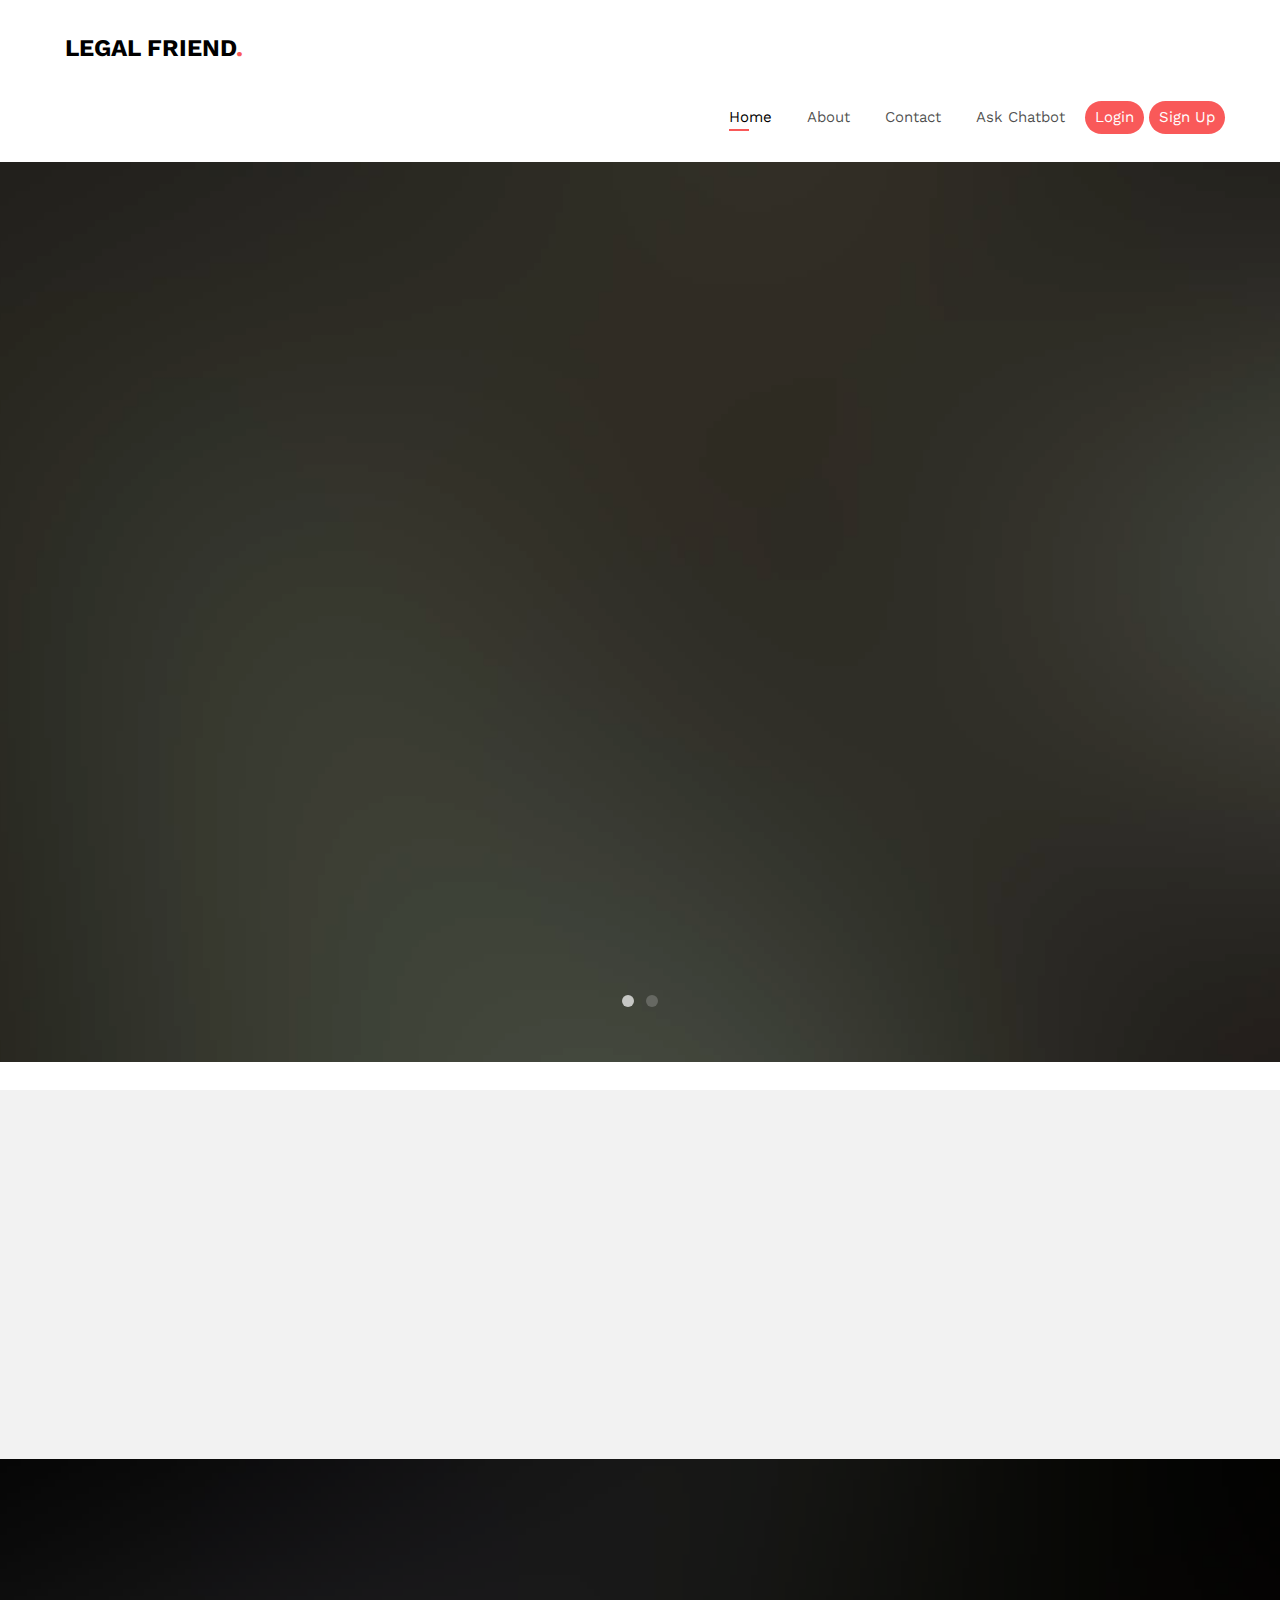
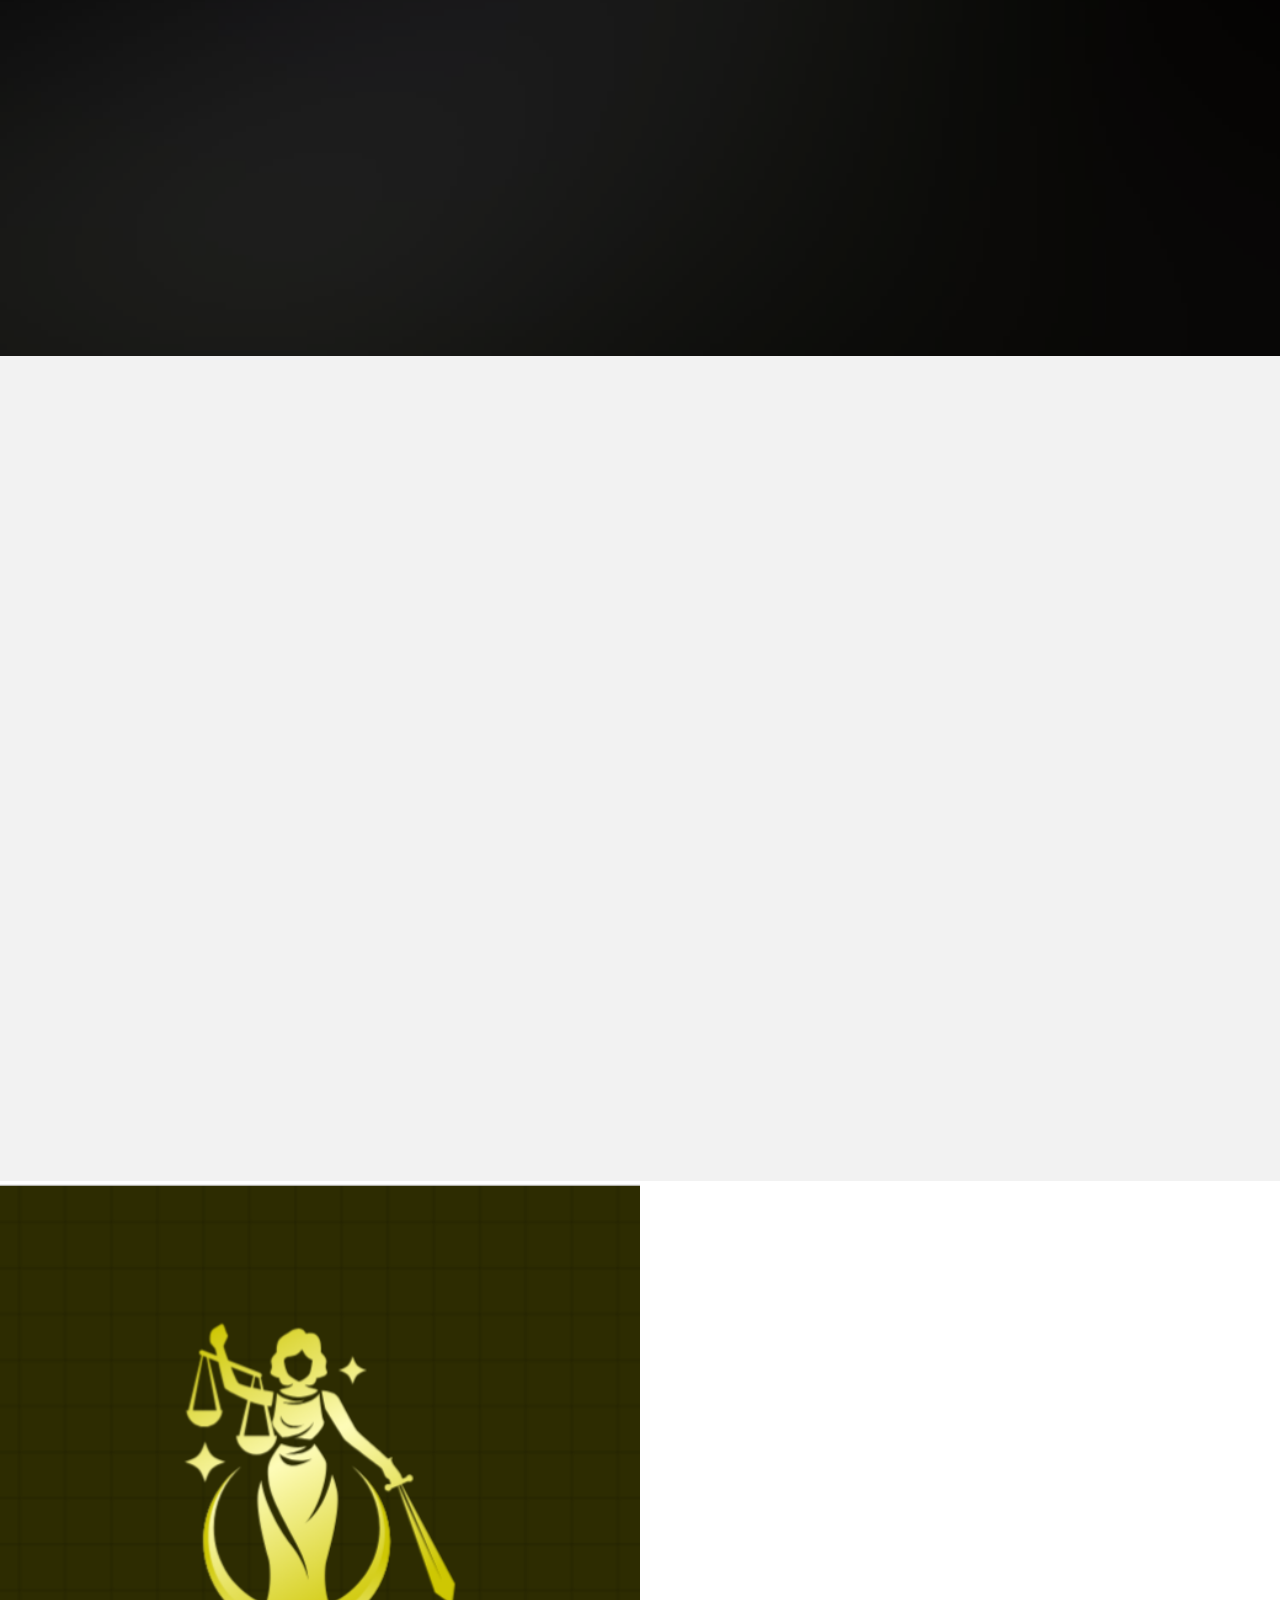
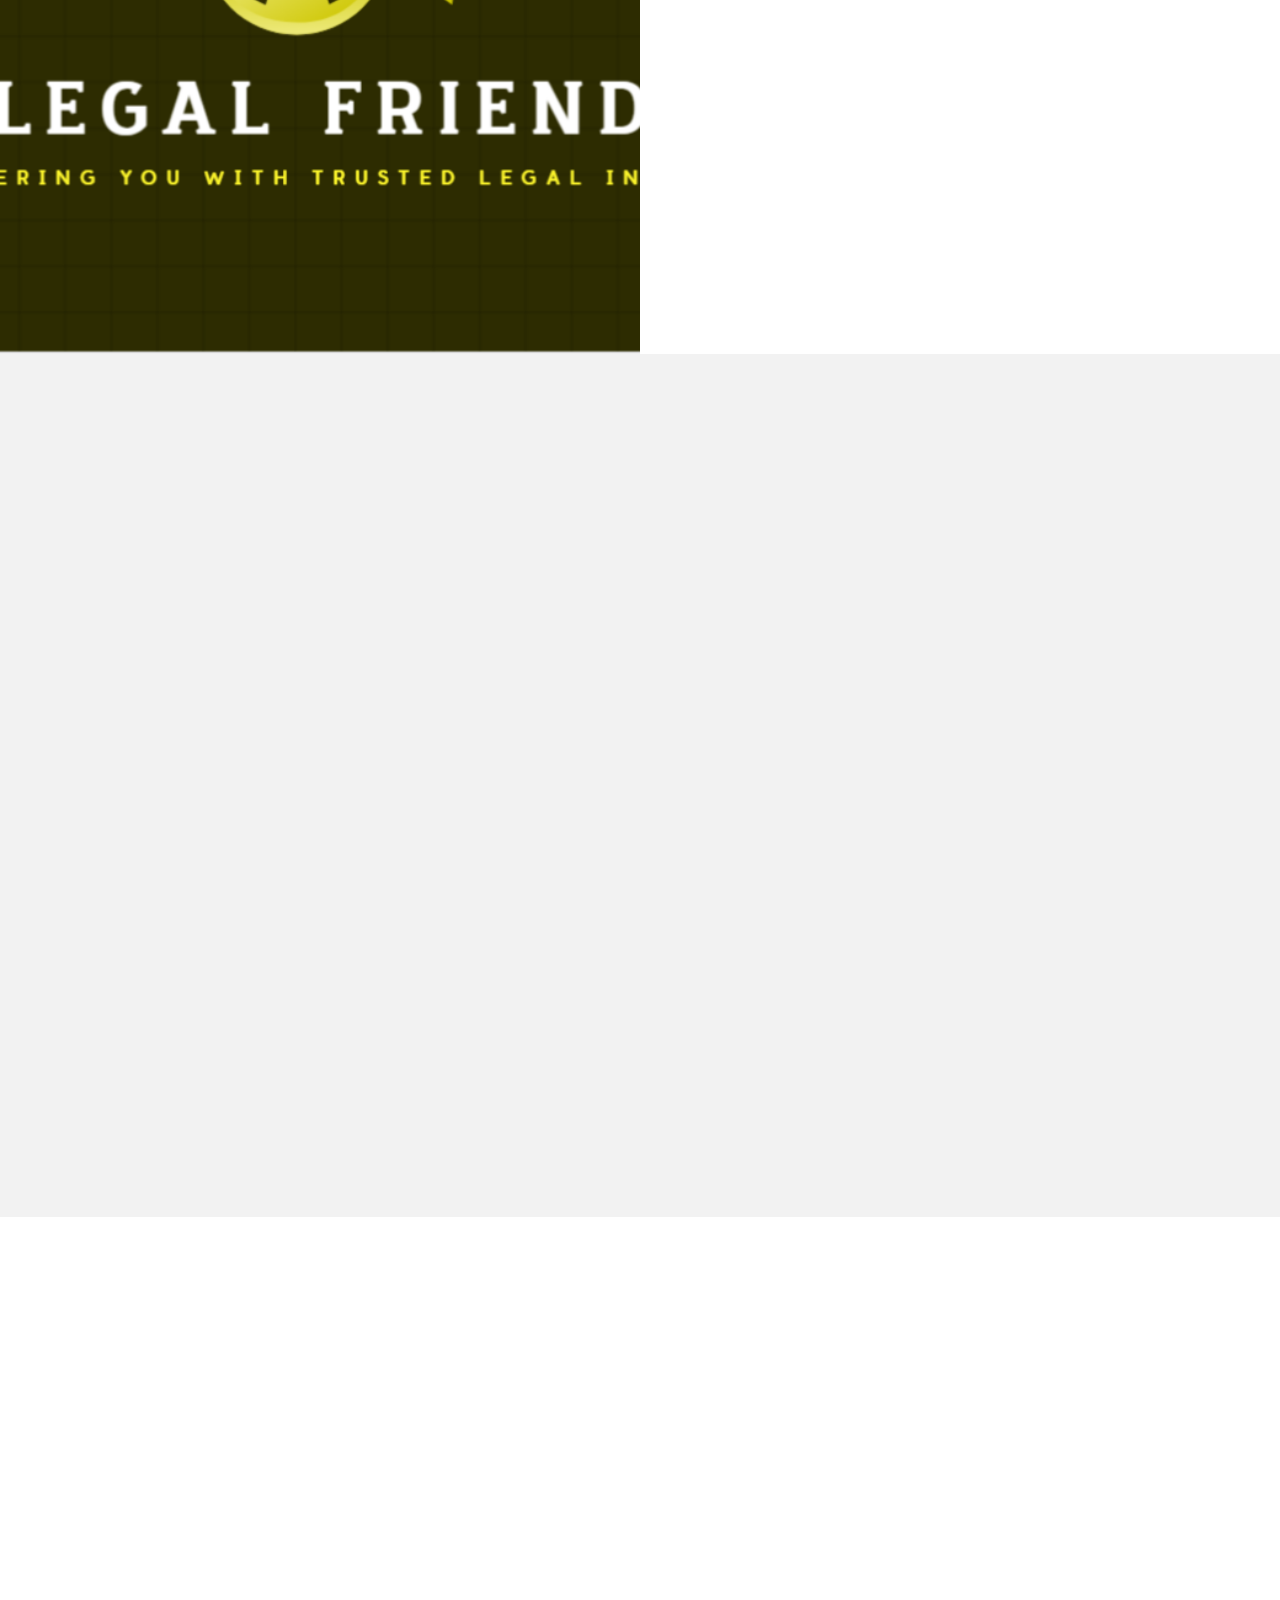
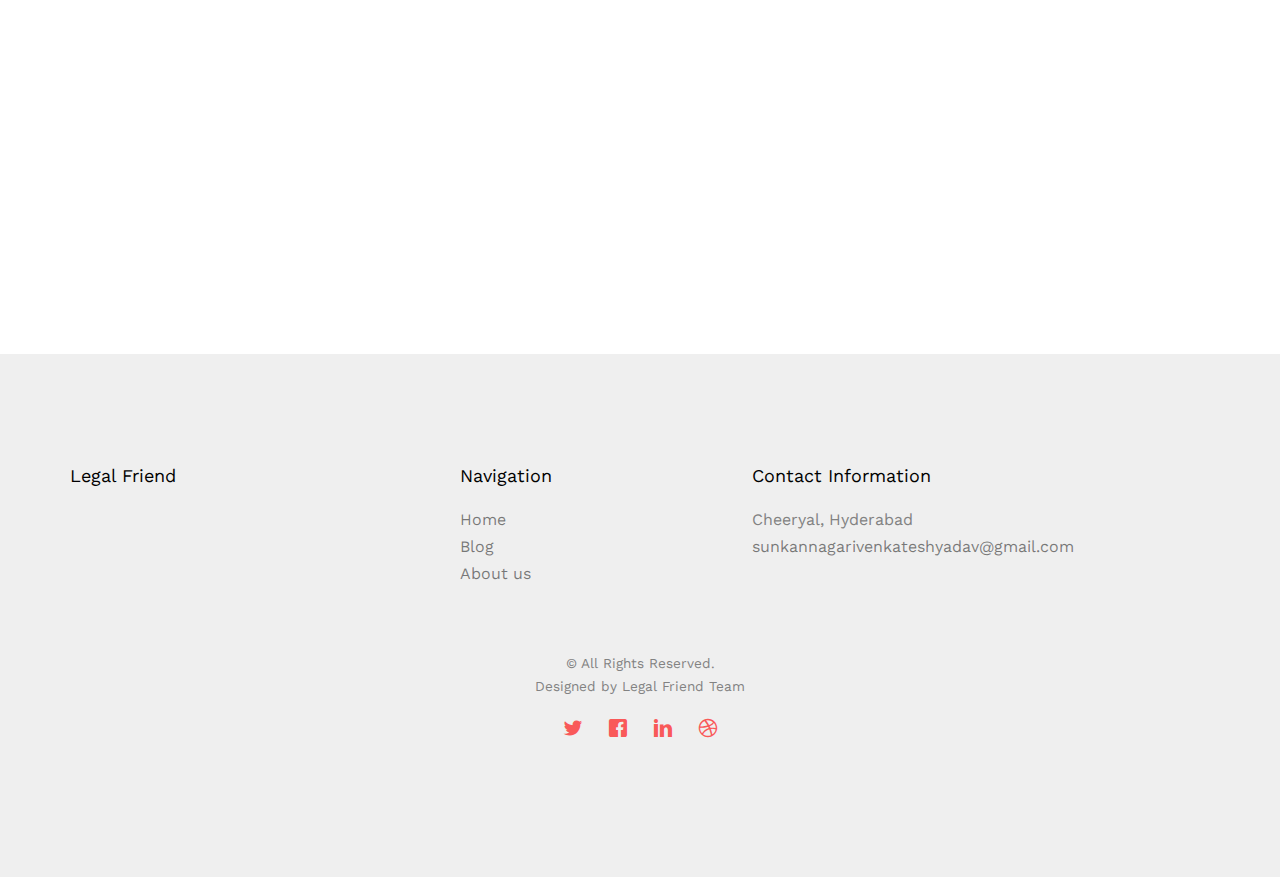
<file: index.html>
<!DOCTYPE HTML>
<html>
	<head>
	<meta charset="utf-8">
	<meta http-equiv="X-UA-Compatible" content="IE=edge">
	<title>Legal Friend</title>
	

	

  	<!-- Facebook and Twitter integration -->
	<meta property="og:title" content=""/>
	<meta property="og:image" content=""/>
	<meta property="og:url" content=""/>
	<meta property="og:site_name" content=""/>
	<meta property="og:description" content=""/>
	<meta name="twitter:title" content="" />
	<meta name="twitter:image" content="" />
	<meta name="twitter:url" content="" />
	<meta name="twitter:card" content="" />

	<link href="https://fonts.googleapis.com/css?family=Work+Sans:300,400,500,700,800" rel="stylesheet">
	
	<!-- Animate.css -->
	<link rel="stylesheet" href="css/animate.css">
	<!-- Icomoon Icon Fonts-->
	<link rel="stylesheet" href="css/icomoon.css">
	<!-- Bootstrap  -->
	<link rel="stylesheet" href="css/bootstrap.css">

	<!-- Magnific Popup -->
	<link rel="stylesheet" href="css/magnific-popup.css">

	<!-- Owl Carousel  -->
	<link rel="stylesheet" href="css/owl.carousel.min.css">
	<link rel="stylesheet" href="css/owl.theme.default.min.css">
	<!-- Flexslider  -->
	<link rel="stylesheet" href="css/flexslider.css">

	<!-- Theme style  -->
	<link rel="stylesheet" href="css/style.css">

	<!-- Modernizr JS -->
	<script src="js/modernizr-2.6.2.min.js"></script>
	<!-- FOR IE9 below -->
	<!--[if lt IE 9]>
	<script src="js/respond.min.js"></script>
	<![endif]-->

	</head>
	<body>
		
	<div class="fh5co-loader"></div>
	
	<div id="page">
	<nav class="fh5co-nav" role="navigation">
		<div class="top-menu">
			<div class="container">
				<div class="row">
					<div class="col-xs-2.2">
						<div id="fh5co-logo"><a href="index.html">Legal Friend<span>.</span></a></div>
						<br>
					</div>
					<div class="col-xs-14 text-right menu-1">
						<ul>
							<li class="active"><a href="index.html">Home</a></li>
							
							<li><a href="about.html">About</a></li>
							<li><a href="about.html">Contact</a></li>
							<li><a href=" http://localhost:8501">Ask Chatbot</a></li>
							<li class="btn-cta"><a href="#"><span>Login</span></a></li>
							<li class="btn-cta"><a href="#"><span>Sign Up</span></a></li>
						</ul>
					</div>
				</div>
				
			</div>
		</div>
	</nav>

	<aside id="fh5co-hero" class="js-fullheight">
		<div class="flexslider js-fullheight">
			<ul class="slides">
		   	<li style="background-image: url(images/img_bg_1.jpg);">
		   		<div class="overlay-gradient"></div>
		   		<div class="container">
		   			<div class="row">
			   			<div class="col-md-8 col-md-offset-2 text-center js-fullheight slider-text">
			   				<div class="slider-text-inner">
			   					<h1>Criminal Laws</h1>
								<br>
									<p><a class="btn btn-primary btn-lg" href="criminal.html">Know More</a></p>
			   				</div>
			   			</div>
			   		</div>
		   		</div>
		   	</li>
		   	<li style="background-image: url(images/img_bg_2.jpg);">
		   		<div class="overlay-gradient"></div>
		   		<div class="container">
		   			<div class="row">
			   			<div class="col-md-8 col-md-offset-2 text-center js-fullheight slider-text">
			   				<div class="slider-text-inner">
			   					<h1>Civil Laws</h1>
								<br>
									<p><a class="btn btn-primary btn-lg btn-learn" href="civil.html">Know more</a></p>
			   				</div>
			   			</div>
			   		</div>
		   		</div>
		   	</li>
		   	   	
		  	</ul>
	  	</div>
	</aside>
<br>	<div id="fh5co-counter" class="fh5co-counters fh5co-bg-section">
		<div class="container">
			<div class="row">
				<div class="col-md-3 text-center animate-box">
					<span class="icon"><i class="icon-user"></i></span>
					<span class="fh5co-counter js-counter" data-from="0" data-to="100" data-speed="5000" data-refresh-interval="10"></span>
					<span class="fh5co-counter-label">Users</span>
				</div>
				
				<div class="col-md-3 text-center animate-box">
					<span class="icon"><i class="icon-users"></i></span>
					<span class="fh5co-counter js-counter" data-from="0" data-to="50" data-speed="5000" data-refresh-interval="8"></span>
					<span class="fh5co-counter-label">Lawyers</span>
				</div>
				<div class="col-md-3 text-center animate-box">
					<span class="icon"><i class="icon-users"></i></span>
					<span class="fh5co-counter js-counter" data-from="0" data-to="150" data-speed="5000" data-refresh-interval="10"></span>
					<span class="fh5co-counter-label">Total</span>
				</div>
			</div>
		</div>
	</div>
	<style>
        #chatbot-container {
            display: none;
            margin-top: 20px;
        }
        iframe {
            width: 100%;
            height: 600px;
            border: none;
        }
    </style>
<div id="fh5co-started" style="background-image:url(images/img_bg_2.jpg);">
    <div class="overlay"></div>
    <div class="container">
        <div class="row animate-box">
            <div class="col-md-8 col-md-offset-2 text-center fh5co-heading">
                <h2>Legal Friend</h2>
                <p>We help people effectively fight their offenders back and successfully.</p>
            </div>
        </div>
        <div class="row animate-box">
            <div class="col-md-8 col-md-offset-2 text-center">
                <p><a href="#" id="help-button" class="btn btn-default btn-lg">Ask Chatbot</a></p>
            </div>
        </div>
        <div class="row animate-box" id="chatbot-container" style="display:none;">
            <div class="col-md-8 col-md-offset-2 text-center">
                <iframe src="http://localhost:8501"></iframe>
                <p><a href="#" id="close-button" class="btn btn-default btn-lg">Close Chatbot</a></p>
            </div>
        </div>
    </div>
</div>

<script>
    document.getElementById('help-button').addEventListener('click', function(e) {
        e.preventDefault();
        document.getElementById('chatbot-container').style.display = 'block';
    });

    document.getElementById('close-button').addEventListener('click', function(e) {
        e.preventDefault();
        document.getElementById('chatbot-container').style.display = 'none';
    });
</script>


	<div id="fh5co-practice" class="fh5co-bg-section">
		<div class="container">
			<div class="row animate-box">
				<div class="col-md-8 col-md-offset-2 text-center fh5co-heading">
					<h2>Our Legal Practice Area</h2>
				</div>
			</div>
			<div class="row">
				<div class="col-md-4 text-center animate-box">
					<div class="services">
						<span class="icon">
							<i class="icon-help"></i>
						</span>
						<div class="desc">
							<h3><a href="#">Civil Law</a></h3>
							<p>Civil law resolves non-criminal disputes, providing compensation in contracts, property, family, torts, and personal injury..</p>
						</div>
					</div>
				</div>
				
				<div class="col-md-4 text-center animate-box">
					<div class="services">
						<span class="icon">
							<i class="icon-help"></i>
						</span>
						<div class="desc">
							<h3><a href="#">Business Law</a></h3>
							<p>Business law regulates commercial transactions, corporate contracts, and the rights and conduct of businesses and individuals.</p>
						</div>
					</div>
				</div>
				
				
				<div class="col-md-4 text-center animate-box">
					<div class="services">
						<span class="icon">
							<i class="icon-help"></i>
						</span>
						<div class="desc">
							<h3><a href="#">Criminal Defense</a></h3>
							<p>Criminal defense involves defending individuals accused of committing crimes in legal proceedings, ensuring fair treatment and protecting their rights.</p>
						</div>
					</div>
				</div>
				<div class="col-md-12 text-center animate-box">
					<p><a class="btn btn-primary btn-lg btn-learn" href="#">View More</a></p>
				</div>
			</div>
		</div>
	</div>
	
	
	
	<div id="fh5co-consult">
		<div class="video fh5co-video" style="background-image: url(images/logo192.png);">
		</div>
		<div class="choose animate-box">
			<div class="fh5co-heading">
				<h2>Free Legal Advicer</h2>
			</div>
			<form action="about.html">
				<div class="row form-group">
					<div class="col-md-6">
						<!-- <label for="fname">First Name</label> -->
						<input type="text" id="fname" class="form-control" placeholder="Your firstname">
					</div>
					<div class="col-md-6">
						<!-- <label for="lname">Last Name</label> -->
						<input type="text" id="lname" class="form-control" placeholder="Your lastname">
					</div>
				</div>

				<div class="row form-group">
					<div class="col-md-12">
						<!-- <label for="email">Email</label> -->
						<input type="text" id="email" class="form-control" placeholder="Your email address">
					</div>
				</div>

				<div class="row form-group">
					<div class="col-md-12">
						<!-- <label for="subject">Subject</label> -->
						<input type="text" id="subject" class="form-control" placeholder="Your subject of this message">
					</div>
				</div>

				<div class="row form-group">
					<div class="col-md-12">
						<!-- <label for="message">Message</label> -->
						<textarea name="message" id="message" cols="30" rows="10" class="form-control" placeholder="Say something about us"></textarea>
					</div>
				</div>
				<div class="form-group">
					<input type="submit" value="Send Message" class="btn btn-primary">
				</div>

			</form>	
		</div>
	</div>

	<div id="fh5co-blog" class="fh5co-bg-section">
		<div class="container">
			<div class="row animate-box">
				<div class="col-md-8 col-md-offset-2 text-center fh5co-heading">
					<h2>Recent Post</h2>
				</div>
			</div>
			<div class="row">
				<div class="col-lg-4 col-md-4">
					<div class="fh5co-blog animate-box">
						<a href="#"><img class="img-responsive" src="images/project-4.jpg" alt=""></a>
						<div class="blog-text">
							<span class="posted_on">June. 23th</span>
							<span class="comment"><a href="">21<i class="icon-speech-bubble"></i></a></span>
							<h3><a href="https://www.indiatoday.in/law-today">Legal Consultation</a></h3>
							<a href="https://www.indiatoday.in/law-today" class="btn btn-primary">Read More</a>
						</div> 
					</div>
				</div>
				<div class="col-lg-4 col-md-4">
					<div class="fh5co-blog animate-box">
						<a href="#"><img class="img-responsive" src="images/project-2.jpg" alt=""></a>
						<div class="blog-text">
							<span class="posted_on">June. 23th</span>
							<span class="comment"><a href="">21<i class="icon-speech-bubble"></i></a></span>
							<h3><a href="https://www.indiatoday.in/crime">Criminal Case</a></h3>
							<a href="https://www.indiatoday.in/crime" class="btn btn-primary">Read More</a>
						</div> 
					</div>
				</div>
				<div class="col-lg-4 col-md-4">
					<div class="fh5co-blog animate-box">
						<a href="#"><img class="img-responsive" src="images/project-3.jpg" alt=""></a>
						<div class="blog-text">
							<span class="posted_on">June. 23th</span>
							<span class="comment"><a href="">21<i class="icon-speech-bubble"></i></a></span>
							<h3><a href="https://www.thehindubusinessline.com/topic/corporate-crime/">Business Law</a></h3>
							<a href="https://www.thehindubusinessline.com/topic/corporate-crime/" class="btn btn-primary">Read More</a>
						</div> 
					</div>
				</div>
			</div>
		</div>
	</div>

	<div id="fh5co-about">
		<div class="container">
			<div class="row animate-box">
				<div class="col-md-8 col-md-offset-2 text-center fh5co-heading">
					<h2>Our Team</h2>
				</div>
			</div>
			<div class="row">
				<div class="col-md-4 col-sm-4 text-center animate-box" data-animate-effect="fadeIn">
					<div class="fh5co-staff">
						<img src="images/user-2.jpg" alt="Free HTML5 Templates by gettemplates.co">
						<h3>Venkatesh</h3>
						<strong class="role">Developer</strong>
						<ul class="fh5co-social-icons">
							<li><a href="#"><i class="icon-facebook"></i></a></li>
							<li><a href="#"><i class="icon-twitter"></i></a></li>
							<li><a href="#"><i class="icon-dribbble"></i></a></li>
							<li><a href="#"><i class="icon-github"></i></a></li>
						</ul>
					</div>
				</div>
				<div class="col-md-4 col-sm-4 text-center animate-box" data-animate-effect="fadeIn">
					<div class="fh5co-staff">
						<img src="images/user-2.jpg" alt="Free HTML5 Templates by gettemplates.co">
						<h3>Dheeraj</h3>
						<strong class="role">Researcher</strong>
						<ul class="fh5co-social-icons">
							<li><a href="#"><i class="icon-facebook"></i></a></li>
							<li><a href="#"><i class="icon-twitter"></i></a></li>
							<li><a href="#"><i class="icon-dribbble"></i></a></li>
							<li><a href="#"><i class="icon-github"></i></a></li>
						</ul>
					</div>
				</div>
				<div class="col-md-4 col-sm-4 text-center animate-box" data-animate-effect="fadeIn">
					<div class="fh5co-staff">
						<img src="images/user-2.jpg" alt="Free HTML5 Templates by gettemplates.co">
						<h3>Khalid</h3>
						<strong class="role">Developer</strong>
						<ul class="fh5co-social-icons">
							<li><a href="#"><i class="icon-facebook"></i></a></li>
							<li><a href="#"><i class="icon-twitter"></i></a></li>
							<li><a href="#"><i class="icon-dribbble"></i></a></li>
							<li><a href="#"><i class="icon-github"></i></a></li>
						</ul>
					</div>
				</div>
			</div>
		</div>
	</div>
	

	<footer id="fh5co-footer" role="contentinfo">
		<div class="container">
			<div class="row row-pb-md">
				<div class="col-md-3 fh5co-widget">
					<h4>Legal Friend</h4>
				</div>
				<div class="col-md-3 col-md-push-1">
					<h4>Navigation</h4>
					<ul class="fh5co-footer-links">
						<li><a href="index.html">Home</a></li>
						
						<li><a href="about.html">Blog</a></li>
						<li><a href="about.html">About us</a></li>
					</ul>
				</div>

				<div class="col-md-3 col-md-push-1">
					<h4>Contact Information</h4>
					<ul class="fh5co-footer-links">
						<li>Cheeryal, Hyderabad</li>
						
						<li><a href=>sunkannagarivenkateshyadav@gmail.com</a></li>
					</ul>
				</div>

				

			</div>

			<div class="row copyright">
				<div class="col-md-12 text-center">
					<p>
						<small class="block">&copy;  All Rights Reserved.</small> 
						<small class="block">Designed by Legal Friend Team</small>
					</p>
					<p>
						<ul class="fh5co-social-icons">
							<li><a href="#"><i class="icon-twitter"></i></a></li>
							<li><a href="#"><i class="icon-facebook"></i></a></li>
							<li><a href="#"><i class="icon-linkedin"></i></a></li>
							<li><a href="#"><i class="icon-dribbble"></i></a></li>
						</ul>
					</p>
				</div>
			</div>

		</div>
	</footer>
	</div>

	<div class="gototop js-top">
		<a href="#" class="js-gotop"><i class="icon-arrow-up"></i></a>
	</div>
	
	<!-- jQuery -->
	<script src="js/jquery.min.js"></script>
	<!-- jQuery Easing -->
	<script src="js/jquery.easing.1.3.js"></script>
	<!-- Bootstrap -->
	<script src="js/bootstrap.min.js"></script>
	<!-- Waypoints -->
	<script src="js/jquery.waypoints.min.js"></script>
	<!-- Stellar Parallax -->
	<script src="js/jquery.stellar.min.js"></script>
	<!-- Carousel -->
	<script src="js/owl.carousel.min.js"></script>
	<!-- Flexslider -->
	<script src="js/jquery.flexslider-min.js"></script>
	<!-- countTo -->
	<script src="js/jquery.countTo.js"></script>
	<!-- Magnific Popup -->
	<script src="js/jquery.magnific-popup.min.js"></script>
	<script src="js/magnific-popup-options.js"></script>
	<!-- Main -->
	<script src="js/main.js"></script>
</body>
</html>
</file>
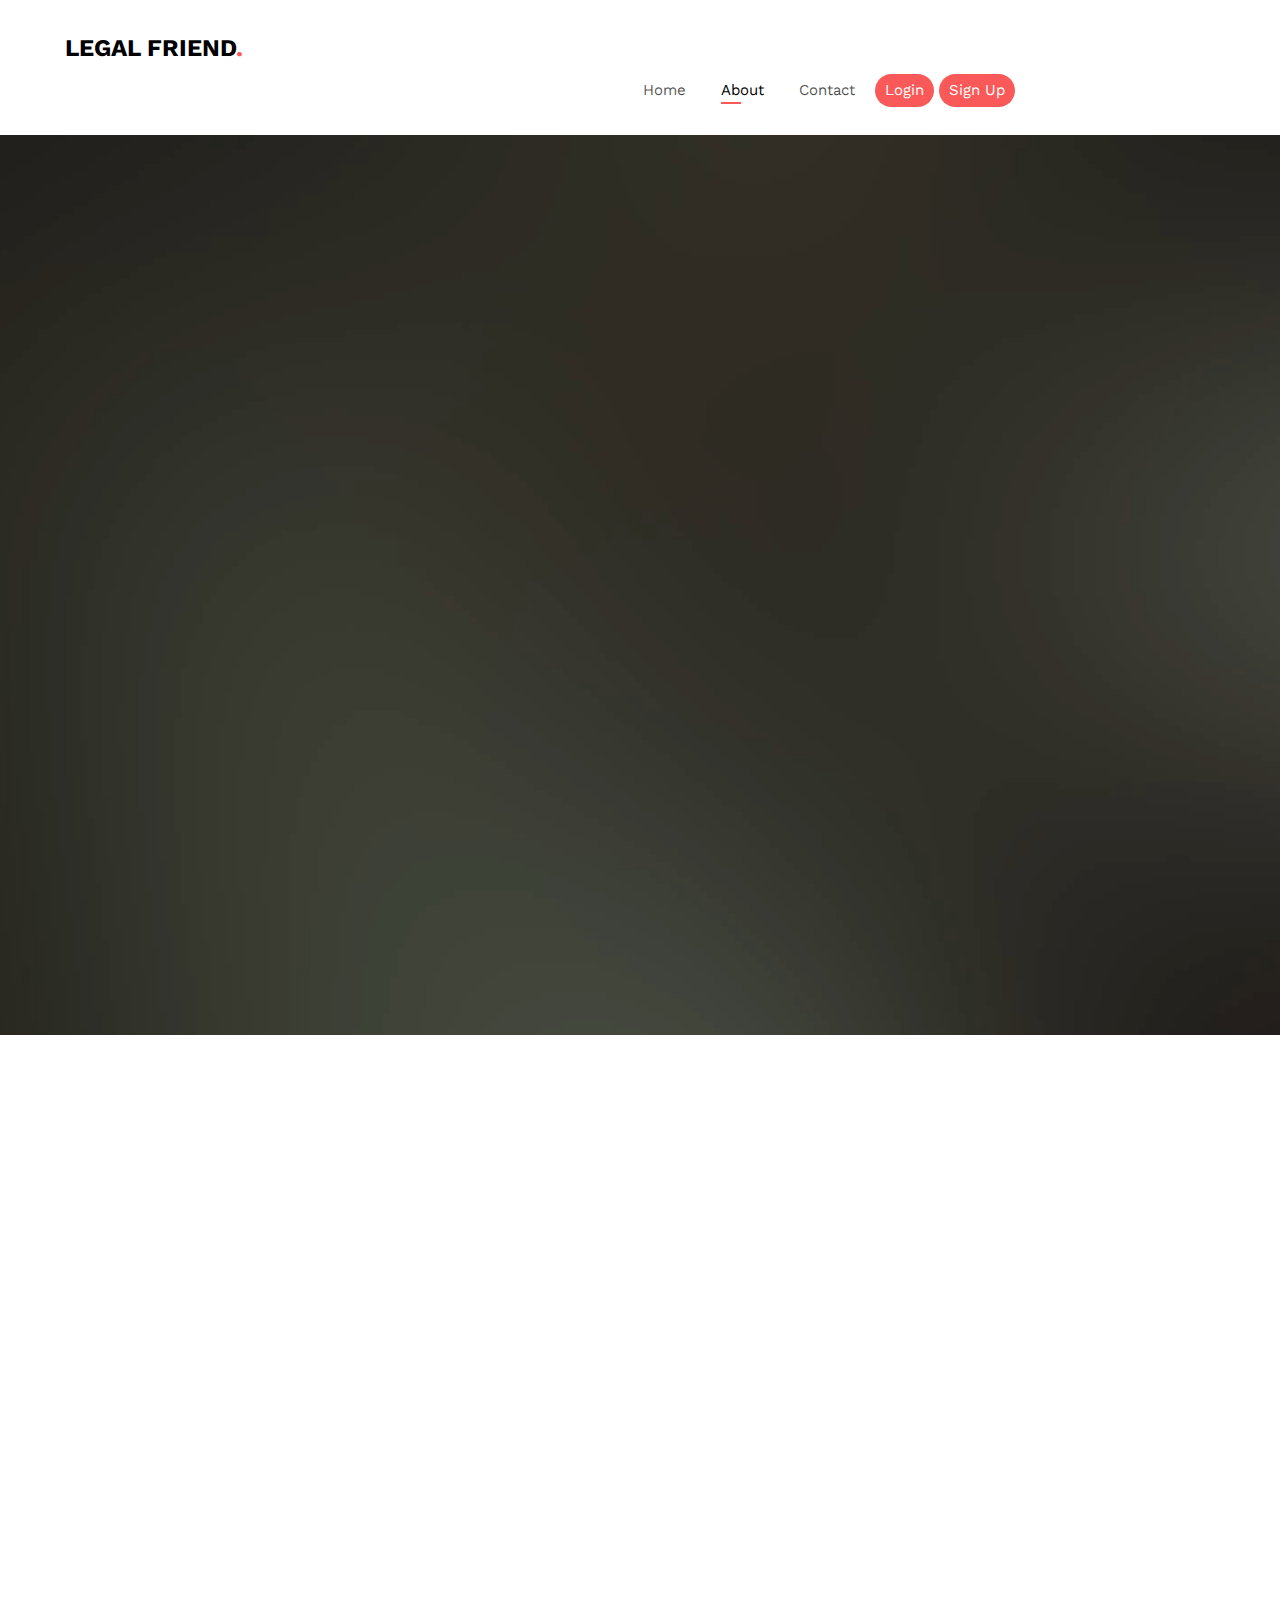
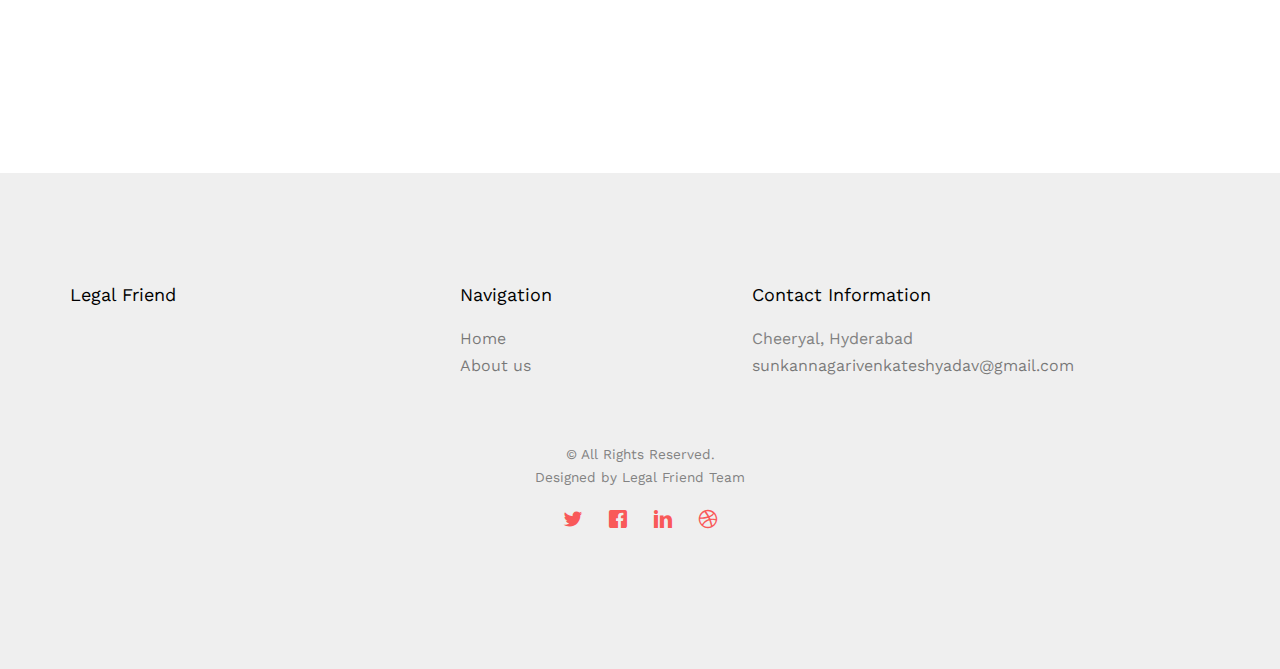
<file: about.html>
<!DOCTYPE HTML>
<html>
	<head>
	<meta charset="utf-8">
	<meta http-equiv="X-UA-Compatible" content="IE=edge">
	<title>Legal Friend </title>


	<meta property="og:title" content=""/>
	<meta property="og:image" content=""/>
	<meta property="og:url" content=""/>
	<meta property="og:site_name" content=""/>
	<meta property="og:description" content=""/>
	<meta name="twitter:title" content="" />
	<meta name="twitter:image" content="" />
	<meta name="twitter:url" content="" />
	<meta name="twitter:card" content="" />

	<link href="https://fonts.googleapis.com/css?family=Work+Sans:300,400,500,700,800" rel="stylesheet">
	
	<!-- Animate.css -->
	<link rel="stylesheet" href="css/animate.css">
	<!-- Icomoon Icon Fonts-->
	<link rel="stylesheet" href="css/icomoon.css">
	<!-- Bootstrap  -->
	<link rel="stylesheet" href="css/bootstrap.css">

	<!-- Magnific Popup -->
	<link rel="stylesheet" href="css/magnific-popup.css">

	<!-- Owl Carousel  -->
	<link rel="stylesheet" href="css/owl.carousel.min.css">
	<link rel="stylesheet" href="css/owl.theme.default.min.css">
	<!-- Flexslider  -->
	<link rel="stylesheet" href="css/flexslider.css">

	<!-- Theme style  -->
	<link rel="stylesheet" href="css/style.css">

	<!-- Modernizr JS -->
	<script src="js/modernizr-2.6.2.min.js"></script>
	<!-- FOR IE9 below -->
	<!--[if lt IE 9]>
	<script src="js/respond.min.js"></script>
	<![endif]-->

	</head>
	<body>
		
	<div class="fh5co-loader"></div>
	
	<div id="page">
	<nav class="fh5co-nav" role="navigation">
		<div class="top-menu">
			<div class="container">
				<div class="row">
					<div class="col-xs-2.5">
						<div id="fh5co-logo"><a href="index.html">Legal Friend<span>.</span></a></div>
					</div>
					<div class="col-xs-10 text-right menu-1">
						<ul>
							<li><a href="index.html">Home</a></li>
							
							<li class="has-dropdown">
								<ul class="dropdown">
									
									<li><a href="#">Criminal Law</a></li>
									<li><a href="#">Civil Law</a></li>
								</ul>
							</li>
							<li class="active"><a href="about.html">About</a></li>
							<li><a href="about.html">Contact</a></li>
							<li class="btn-cta"><a href="#"><span>Login</span></a></li>
							<li class="btn-cta"><a href="#"><span>Sign Up</span></a></li>
						</ul>
					</div>
				</div>
				
			</div>
		</div>
	</nav>

	<aside id="fh5co-hero" class="js-fullheight">
		<div class="flexslider js-fullheight">
			<ul class="slides">
		   	<li style="background-image: url(images/img_bg_1.jpg);">
		   		<div class="overlay-gradient"></div>
		   		<div class="container">
		   			<div class="col-md-10 col-md-offset-1 text-center js-fullheight slider-text">
		   				<div class="slider-text-inner desc">
		   					<h2 class="heading-section">About Us</h2>
		   					<p class="fh5co-lead"> Legal Friend is a revolutionary platform that provides comprehensive legal information and assistance. We strive to empower individuals and businesses by making legal knowledge accessible and understandable.
							   <p>Our platform covers a wide range of legal topics, including criminal law, civil law, property law, family law, and more. Whether you're seeking legal advice, researching legal concepts, or exploring your rights, Legal Friend is your trusted companion.</p>
							   <p>Explore our cutting-edge legal information hub and discover the future of legal assistance today.</p>
						   
							   <div className="developer-info">
								 <p><strong>Developed by Legal Friend</strong></p>
								 <p>Contact: sunkannagarivenkateshyadav@gmail.com</p>
							   </div>
						   </p>
		   				</div>
		   			</div>
		   		</div>
		   	</li>
		  	</ul>
	  	</div>
	</aside>
	
	<div id="fh5co-about">
		<div class="container">
			<div class="row animate-box">
				<div class="col-md-8 col-md-offset-2 text-center fh5co-heading">
					<h2>Our Team</h2>
				</div>
			</div>
			<div class="row">
				<div class="col-md-4 col-sm-4 text-center animate-box" data-animate-effect="fadeIn">
					<div class="fh5co-staff">
						<img src="images/user-2.jpg" alt="Free HTML5 Templates by gettemplates.co">
						<h3>Venkatesh</h3>
						<strong class="role">Developer</strong>
						<ul class="fh5co-social-icons">
							<li><a href="#"><i class="icon-facebook"></i></a></li>
							<li><a href="#"><i class="icon-twitter"></i></a></li>
							<li><a href="#"><i class="icon-dribbble"></i></a></li>
							<li><a href="#"><i class="icon-github"></i></a></li>
						</ul>
					</div>
				</div>
				<div class="col-md-4 col-sm-4 text-center animate-box" data-animate-effect="fadeIn">
					<div class="fh5co-staff">
						<img src="images/user-2.jpg" alt="Free HTML5 Templates by gettemplates.co">
						<h3>Dheeraj</h3>
						<strong class="role">Researcher</strong>
						<ul class="fh5co-social-icons">
							<li><a href="#"><i class="icon-facebook"></i></a></li>
							<li><a href="#"><i class="icon-twitter"></i></a></li>
							<li><a href="#"><i class="icon-dribbble"></i></a></li>
							<li><a href="#"><i class="icon-github"></i></a></li>
						</ul>
					</div>
				</div>
				<div class="col-md-4 col-sm-4 text-center animate-box" data-animate-effect="fadeIn">
					<div class="fh5co-staff">
						<img src="images/user-2.jpg" alt="Free HTML5 Templates by gettemplates.co">
						<h3>Khalid</h3>
						<strong class="role">Developer</strong>
						<ul class="fh5co-social-icons">
							<li><a href="#"><i class="icon-facebook"></i></a></li>
							<li><a href="#"><i class="icon-twitter"></i></a></li>
							<li><a href="#"><i class="icon-dribbble"></i></a></li>
							<li><a href="#"><i class="icon-github"></i></a></li>
						</ul>
					</div>
				</div>
			</div>
		</div>
	</div>



	<footer id="fh5co-footer" role="contentinfo">
		<div class="container">
			<div class="row row-pb-md">
				<div class="col-md-3 fh5co-widget">
					<h4>Legal Friend</h4>
				</div>
				<div class="col-md-3 col-md-push-1">
					<h4>Navigation</h4>
					<ul class="fh5co-footer-links">
						<li><a href="index.html">Home</a></li>
						
						<li><a href="about.html">About us</a></li>
					</ul>
				</div>

				<div class="col-md-3 col-md-push-1">
					<h4>Contact Information</h4>
					<ul class="fh5co-footer-links">
						<li>Cheeryal, Hyderabad</li>
						
						<li><a href=>sunkannagarivenkateshyadav@gmail.com</a></li>
					</ul>
				</div>

				

			</div>

			<div class="row copyright">
				<div class="col-md-12 text-center">
					<p>
						<small class="block">&copy;  All Rights Reserved.</small> 
						<small class="block">Designed by Legal Friend Team</small>
					</p>
					<p>
						<ul class="fh5co-social-icons">
							<li><a href="#"><i class="icon-twitter"></i></a></li>
							<li><a href="#"><i class="icon-facebook"></i></a></li>
							<li><a href="#"><i class="icon-linkedin"></i></a></li>
							<li><a href="#"><i class="icon-dribbble"></i></a></li>
						</ul>
					</p>
				</div>
			</div>

		</div>
	</footer>
	</div>

	<div class="gototop js-top">
		<a href="#" class="js-gotop"><i class="icon-arrow-up"></i></a>
	</div>
	
	<!-- jQuery -->
	<script src="js/jquery.min.js"></script>
	<!-- jQuery Easing -->
	<script src="js/jquery.easing.1.3.js"></script>
	<!-- Bootstrap -->
	<script src="js/bootstrap.min.js"></script>
	<!-- Waypoints -->
	<script src="js/jquery.waypoints.min.js"></script>
	<!-- Stellar Parallax -->
	<script src="js/jquery.stellar.min.js"></script>
	<!-- Carousel -->
	<script src="js/owl.carousel.min.js"></script>
	<!-- Flexslider -->
	<script src="js/jquery.flexslider-min.js"></script>
	<!-- countTo -->
	<script src="js/jquery.countTo.js"></script>
	<!-- Magnific Popup -->
	<script src="js/jquery.magnific-popup.min.js"></script>
	<script src="js/magnific-popup-options.js"></script>
	<!-- Main -->
	<script src="js/main.js"></script>

	</body>
</html>
</file>
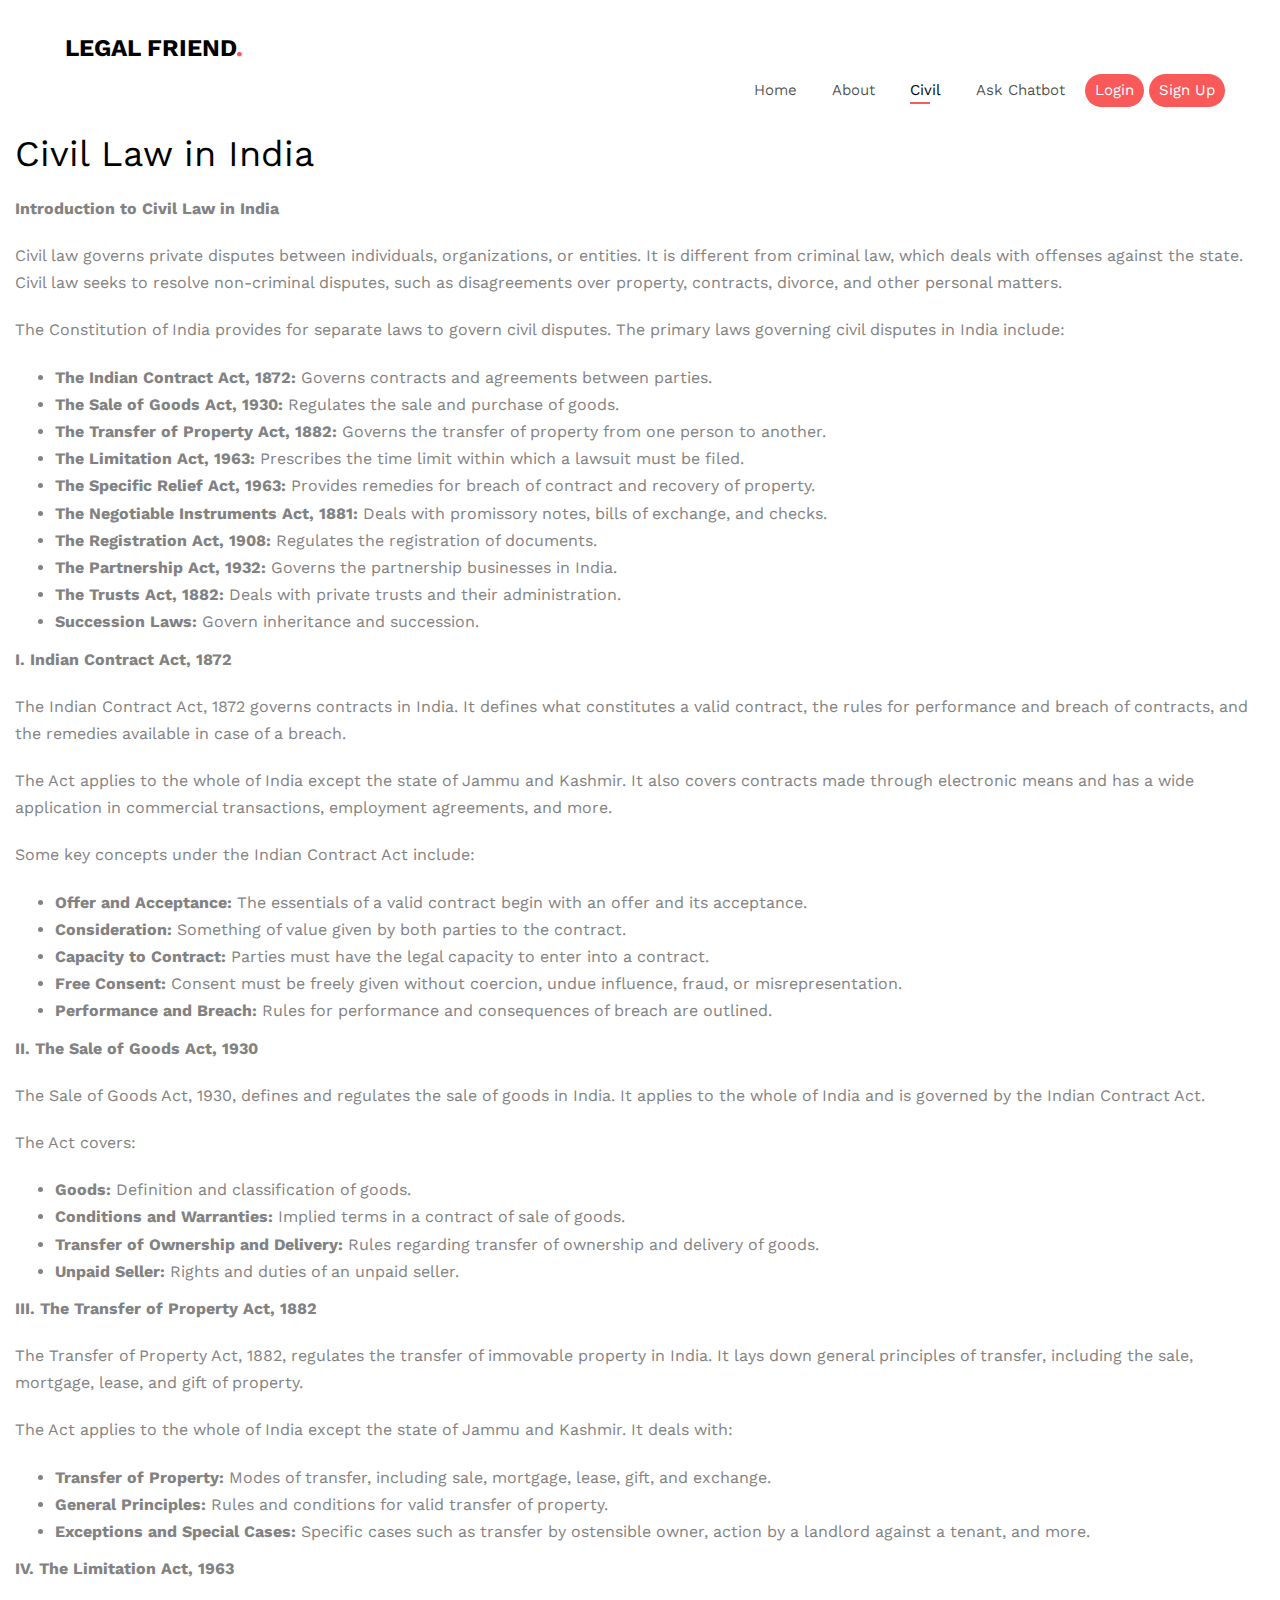
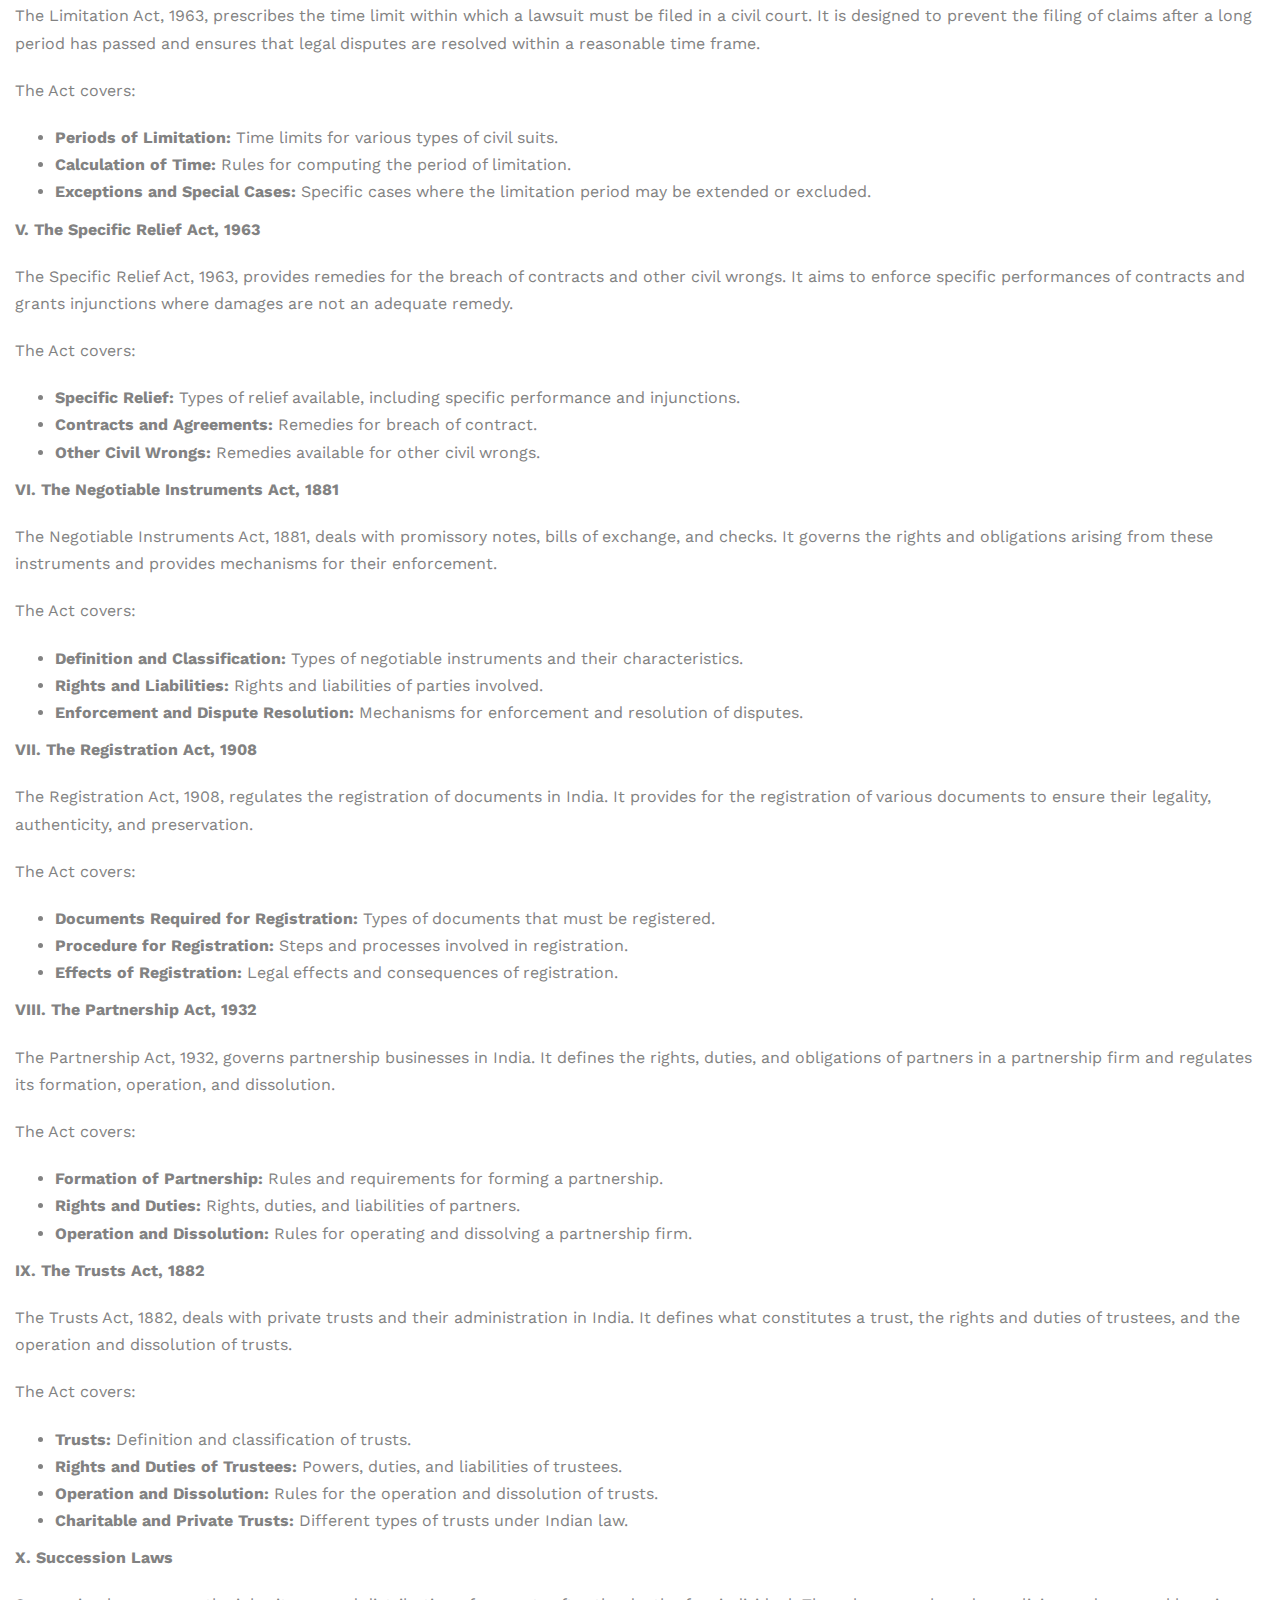
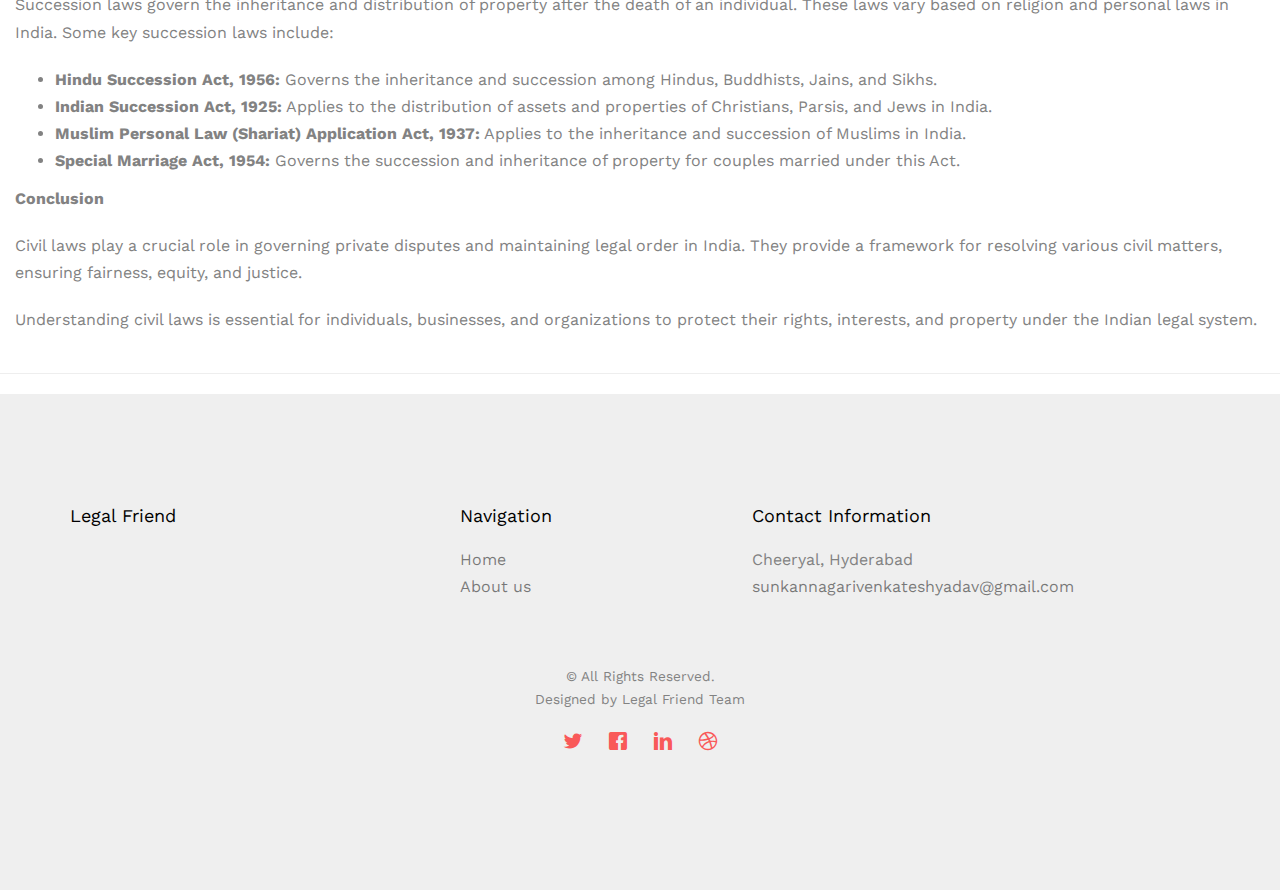
<file: civil.html>
<!DOCTYPE HTML>
<html>
	<head>
	<meta charset="utf-8">
	<meta http-equiv="X-UA-Compatible" content="IE=edge">
	<title>Civil Law in India</title>
	

  	<!-- Facebook and Twitter integration -->
	<meta property="og:title" content=""/>
	<meta property="og:image" content=""/>
	<meta property="og:url" content=""/>
	<meta property="og:site_name" content=""/>
	<meta property="og:description" content=""/>
	<meta name="twitter:title" content="" />
	<meta name="twitter:image" content="" />
	<meta name="twitter:url" content="" />
	<meta name="twitter:card" content="" />

	<link href="https://fonts.googleapis.com/css?family=Work+Sans:300,400,500,700,800" rel="stylesheet">
	
	<!-- Animate.css -->
	<link rel="stylesheet" href="css/animate.css">
	<!-- Icomoon Icon Fonts-->
	<link rel="stylesheet" href="css/icomoon.css">
	<!-- Bootstrap  -->
	<link rel="stylesheet" href="css/bootstrap.css">

	<!-- Magnific Popup -->
	<link rel="stylesheet" href="css/magnific-popup.css">

	<!-- Owl Carousel  -->
	<link rel="stylesheet" href="css/owl.carousel.min.css">
	<link rel="stylesheet" href="css/owl.theme.default.min.css">
	<!-- Flexslider  -->
	<link rel="stylesheet" href="css/flexslider.css">

	<!-- Theme style  -->
	<link rel="stylesheet" href="css/style.css">

	<!-- Modernizr JS -->
	<script src="js/modernizr-2.6.2.min.js"></script>
	<!-- FOR IE9 below -->
	<!--[if lt IE 9]>
	<script src="js/respond.min.js"></script>
	<![endif]-->

	</head>
	<style>
        .col-xs-12.container {
            background-color: #217fdd; /* Ash color */
            padding: 15px;
            border-radius: 10px;
            box-shadow: 0 2px 4px rgba(221, 27, 27, 0.1);
            margin: 12 auto; /* Center the div horizontally */
            width: 80%; /* Adjust the width as needed */
            color: white; /* Text color */
            text-align: center; /* Center-align text content */}
    </style>
	<body>
		
	<div class="fh5co-loader"></div>
	
	<div id="page">
	<nav class="fh5co-nav" role="navigation">
		<div class="top-menu">
			<div class="container">
				<div class="row">
					<div class="col-xs-2.5">
						<div id="fh5co-logo"><a href="index.html">Legal Friend<span>.</span></a></div>
					</div>
					<div class="col-xs-14 text-right menu-1">
						<ul>
							<li><a href="index.html">Home</a></li>
							<li class="has-dropdown">
								<ul class="dropdown">
									
									<li><a href="#">Criminal Law</a></li>
									<li><a href="#">Civil Law</a></li>
								</ul>
							</li>
							<li><a href="about.html">About</a></li>
							<li class="active"><a href="civil.html">Civil</a></li>
							<li><a href=" http://localhost:8501">Ask Chatbot</a></li>
							<li class="btn-cta"><a href="#"><span>Login</span></a></li>
							<li class="btn-cta"><a href="#"><span>Sign Up</span></a></li>
						</ul>
					</div>
				</div>
				
			</div>
		</div>
	</nav>
	<div class="col-xs-12" class="container">
	<h1>Civil Law in India</h1>
	<p><strong>Introduction to Civil Law in India</strong></p>

    <p>
      Civil law governs private disputes between individuals, organizations, or entities. It is different from criminal law, which deals with offenses against the state. Civil law seeks to resolve non-criminal disputes, such as disagreements over property, contracts, divorce, and other personal matters.
    </p>

    <p>
      The Constitution of India provides for separate laws to govern civil disputes. The primary laws governing civil disputes in India include:
    </p>

    <ul>
      <li><strong>The Indian Contract Act, 1872:</strong> Governs contracts and agreements between parties.</li>
      <li><strong>The Sale of Goods Act, 1930:</strong> Regulates the sale and purchase of goods.</li>
      <li><strong>The Transfer of Property Act, 1882:</strong> Governs the transfer of property from one person to another.</li>
      <li><strong>The Limitation Act, 1963:</strong> Prescribes the time limit within which a lawsuit must be filed.</li>
      <li><strong>The Specific Relief Act, 1963:</strong> Provides remedies for breach of contract and recovery of property.</li>
      <li><strong>The Negotiable Instruments Act, 1881:</strong> Deals with promissory notes, bills of exchange, and checks.</li>
      <li><strong>The Registration Act, 1908:</strong> Regulates the registration of documents.</li>
      <li><strong>The Partnership Act, 1932:</strong> Governs the partnership businesses in India.</li>
      <li><strong>The Trusts Act, 1882:</strong> Deals with private trusts and their administration.</li>
      <li><strong>Succession Laws:</strong> Govern inheritance and succession.</li>
    </ul>

    <p>
      <strong>I. Indian Contract Act, 1872</strong>
    </p>

    <p>
      The Indian Contract Act, 1872 governs contracts in India. It defines what constitutes a valid contract, the rules for performance and breach of contracts, and the remedies available in case of a breach.
    </p>

    <p>
      The Act applies to the whole of India except the state of Jammu and Kashmir. It also covers contracts made through electronic means and has a wide application in commercial transactions, employment agreements, and more.
    </p>

    <p>
      Some key concepts under the Indian Contract Act include:
    </p>

    <ul>
      <li><strong>Offer and Acceptance:</strong> The essentials of a valid contract begin with an offer and its acceptance.</li>
      <li><strong>Consideration:</strong> Something of value given by both parties to the contract.</li>
      <li><strong>Capacity to Contract:</strong> Parties must have the legal capacity to enter into a contract.</li>
      <li><strong>Free Consent:</strong> Consent must be freely given without coercion, undue influence, fraud, or misrepresentation.</li>
      <li><strong>Performance and Breach:</strong> Rules for performance and consequences of breach are outlined.</li>
    </ul>

    <p>
      <strong>II. The Sale of Goods Act, 1930</strong>
    </p>

    <p>
      The Sale of Goods Act, 1930, defines and regulates the sale of goods in India. It applies to the whole of India and is governed by the Indian Contract Act.
    </p>

    <p>
      The Act covers:
    </p>

    <ul>
      <li><strong>Goods:</strong> Definition and classification of goods.</li>
      <li><strong>Conditions and Warranties:</strong> Implied terms in a contract of sale of goods.</li>
      <li><strong>Transfer of Ownership and Delivery:</strong> Rules regarding transfer of ownership and delivery of goods.</li>
      <li><strong>Unpaid Seller:</strong> Rights and duties of an unpaid seller.</li>
    </ul>

    <p>
      <strong>III. The Transfer of Property Act, 1882</strong>
    </p>

    <p>
      The Transfer of Property Act, 1882, regulates the transfer of immovable property in India. It lays down general principles of transfer, including the sale, mortgage, lease, and gift of property.
    </p>

    <p>
      The Act applies to the whole of India except the state of Jammu and Kashmir. It deals with:
    </p>

    <ul>
      <li><strong>Transfer of Property:</strong> Modes of transfer, including sale, mortgage, lease, gift, and exchange.</li>
      <li><strong>General Principles:</strong> Rules and conditions for valid transfer of property.</li>
      <li><strong>Exceptions and Special Cases:</strong> Specific cases such as transfer by ostensible owner, action by a landlord against a tenant, and more.</li>
    </ul>

    <p>
      <strong>IV. The Limitation Act, 1963</strong>
    </p>

    <p>
      The Limitation Act, 1963, prescribes the time limit within which a lawsuit must be filed in a civil court. It is designed to prevent the filing of claims after a long period has passed and ensures that legal disputes are resolved within a reasonable time frame.
    </p>

    <p>
      The Act covers:
    </p>

    <ul>
      <li><strong>Periods of Limitation:</strong> Time limits for various types of civil suits.</li>
      <li><strong>Calculation of Time:</strong> Rules for computing the period of limitation.</li>
      <li><strong>Exceptions and Special Cases:</strong> Specific cases where the limitation period may be extended or excluded.</li>
    </ul>

    <p>
      <strong>V. The Specific Relief Act, 1963</strong>
    </p>

    <p>
      The Specific Relief Act, 1963, provides remedies for the breach of contracts and other civil wrongs. It aims to enforce specific performances of contracts and grants injunctions where damages are not an adequate remedy.
    </p>

    <p>
      The Act covers:
    </p>

    <ul>
      <li><strong>Specific Relief:</strong> Types of relief available, including specific performance and injunctions.</li>
      <li><strong>Contracts and Agreements:</strong> Remedies for breach of contract.</li>
      <li><strong>Other Civil Wrongs:</strong> Remedies available for other civil wrongs.</li>
    </ul>

    <p>
      <strong>VI. The Negotiable Instruments Act, 1881</strong>
    </p>

    <p>
      The Negotiable Instruments Act, 1881, deals with promissory notes, bills of exchange, and checks. It governs the rights and obligations arising from these instruments and provides mechanisms for their enforcement.
    </p>

    <p>
      The Act covers:
    </p>

    <ul>
      <li><strong>Definition and Classification:</strong> Types of negotiable instruments and their characteristics.</li>
      <li><strong>Rights and Liabilities:</strong> Rights and liabilities of parties involved.</li>
      <li><strong>Enforcement and Dispute Resolution:</strong> Mechanisms for enforcement and resolution of disputes.</li>
    </ul>

    <p>
      <strong>VII. The Registration Act, 1908</strong>
    </p>

    <p>
      The Registration Act, 1908, regulates the registration of documents in India. It provides for the registration of various documents to ensure their legality, authenticity, and preservation.
    </p>

    <p>
      The Act covers:
    </p>

    <ul>
      <li><strong>Documents Required for Registration:</strong> Types of documents that must be registered.</li>
      <li><strong>Procedure for Registration:</strong> Steps and processes involved in registration.</li>
      <li><strong>Effects of Registration:</strong> Legal effects and consequences of registration.</li>
    </ul>

    <p>
      <strong>VIII. The Partnership Act, 1932</strong>
    </p>

    <p>
      The Partnership Act, 1932, governs partnership businesses in India. It defines the rights, duties, and obligations of partners in a partnership firm and regulates its formation, operation, and dissolution.
    </p>

    <p>
      The Act covers:
    </p>

    <ul>
      <li><strong>Formation of Partnership:</strong> Rules and requirements for forming a partnership.</li>
      <li><strong>Rights and Duties:</strong> Rights, duties, and liabilities of partners.</li>
      <li><strong>Operation and Dissolution:</strong> Rules for operating and dissolving a partnership firm.</li>
    </ul>

    <p>
      <strong>IX. The Trusts Act, 1882</strong>
    </p>

    <p>
      The Trusts Act, 1882, deals with private trusts and their administration in India. It defines what constitutes a trust, the rights and duties of trustees, and the operation and dissolution of trusts.
    </p>

    <p>
      The Act covers:
    </p>
    <ul>
      <li><strong>Trusts:</strong> Definition and classification of trusts.</li>
      <li><strong>Rights and Duties of Trustees:</strong> Powers, duties, and liabilities of trustees.</li>
      <li><strong>Operation and Dissolution:</strong> Rules for the operation and dissolution of trusts.</li>
      <li><strong>Charitable and Private Trusts:</strong> Different types of trusts under Indian law.</li>
    </ul>

    <p>
      <strong>X. Succession Laws</strong>
    </p>

    <p>
      Succession laws govern the inheritance and distribution of property after the death of an individual. These laws vary based on religion and personal laws in India. Some key succession laws include:
    </p>

    <ul>
      <li><strong>Hindu Succession Act, 1956:</strong> Governs the inheritance and succession among Hindus, Buddhists, Jains, and Sikhs.</li>
      <li><strong>Indian Succession Act, 1925:</strong> Applies to the distribution of assets and properties of Christians, Parsis, and Jews in India.</li>
      <li><strong>Muslim Personal Law (Shariat) Application Act, 1937:</strong> Applies to the inheritance and succession of Muslims in India.</li>
      <li><strong>Special Marriage Act, 1954:</strong> Governs the succession and inheritance of property for couples married under this Act.</li>
    </ul>

    <p>
      <strong>Conclusion</strong>
    </p>

    <p>
      Civil laws play a crucial role in governing private disputes and maintaining legal order in India. They provide a framework for resolving various civil matters, ensuring fairness, equity, and justice.
    </p>

    <p>
      Understanding civil laws is essential for individuals, businesses, and organizations to protect their rights, interests, and property under the Indian legal system.
    </p>

    </div>
</div>
    <hr />

      </div>


	  <footer id="fh5co-footer" role="contentinfo">
		<div class="container">
			<div class="row row-pb-md">
				<div class="col-md-3 fh5co-widget">
					<h4>Legal Friend</h4>
				</div>
				<div class="col-md-3 col-md-push-1">
					<h4>Navigation</h4>
					<ul class="fh5co-footer-links">
						<li><a href="index.html">Home</a></li>
						
						<li><a href="ab">About us</a></li>
					</ul>

				</div>

				<div class="col-md-3 col-md-push-1">
					<h4>Contact Information</h4>
					<ul class="fh5co-footer-links">
						<li>Cheeryal, Hyderabad</li>
						
						<li><a href=>sunkannagarivenkateshyadav@gmail.com</a></li>
					</ul>
				</div>

				

			</div>

			<div class="row copyright">
				<div class="col-md-12 text-center">
					<p>
						<small class="block">&copy;  All Rights Reserved.</small> 
						<small class="block">Designed by Legal Friend Team</small>
					</p>
					<p>
						<ul class="fh5co-social-icons">
							<li><a href="#"><i class="icon-twitter"></i></a></li>
							<li><a href="#"><i class="icon-facebook"></i></a></li>
							<li><a href="#"><i class="icon-linkedin"></i></a></li>
							<li><a href="#"><i class="icon-dribbble"></i></a></li>
						</ul>
					</p>
				</div>
			</div>

		</div>
	</footer>
	</div>

	<div class="gototop js-top">
		<a href="#" class="js-gotop"><i class="icon-arrow-up"></i></a>
	</div>
	
	<!-- jQuery -->
	<script src="js/jquery.min.js"></script>
	<!-- jQuery Easing -->
	<script src="js/jquery.easing.1.3.js"></script>
	<!-- Bootstrap -->
	<script src="js/bootstrap.min.js"></script>
	<!-- Waypoints -->
	<script src="js/jquery.waypoints.min.js"></script>
	<!-- Stellar Parallax -->
	<script src="js/jquery.stellar.min.js"></script>
	<!-- Carousel -->
	<script src="js/owl.carousel.min.js"></script>
	<!-- Flexslider -->
	<script src="js/jquery.flexslider-min.js"></script>
	<!-- countTo -->
	<script src="js/jquery.countTo.js"></script>
	<!-- Magnific Popup -->
	<script src="js/jquery.magnific-popup.min.js"></script>
	<script src="js/magnific-popup-options.js"></script>
	<!-- Main -->
	<script src="js/main.js"></script>

	</body>
</html>
</file>
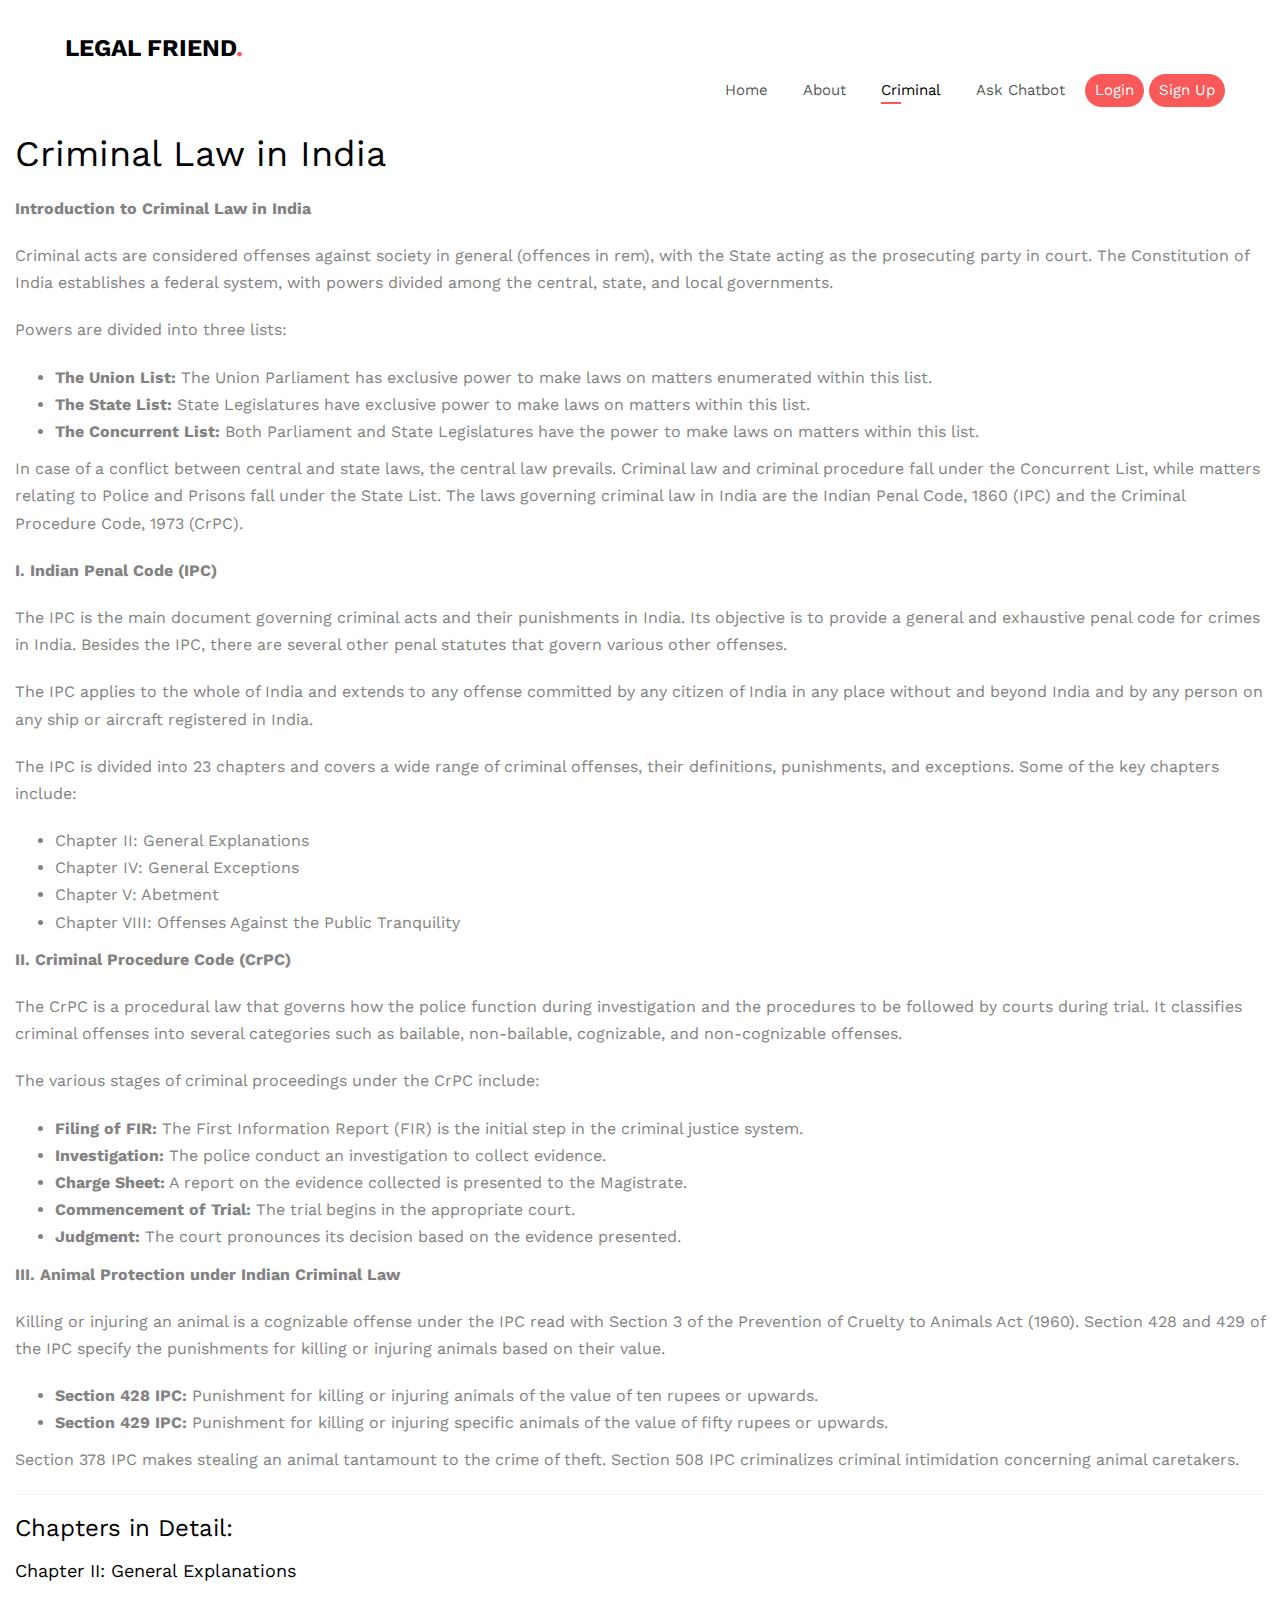
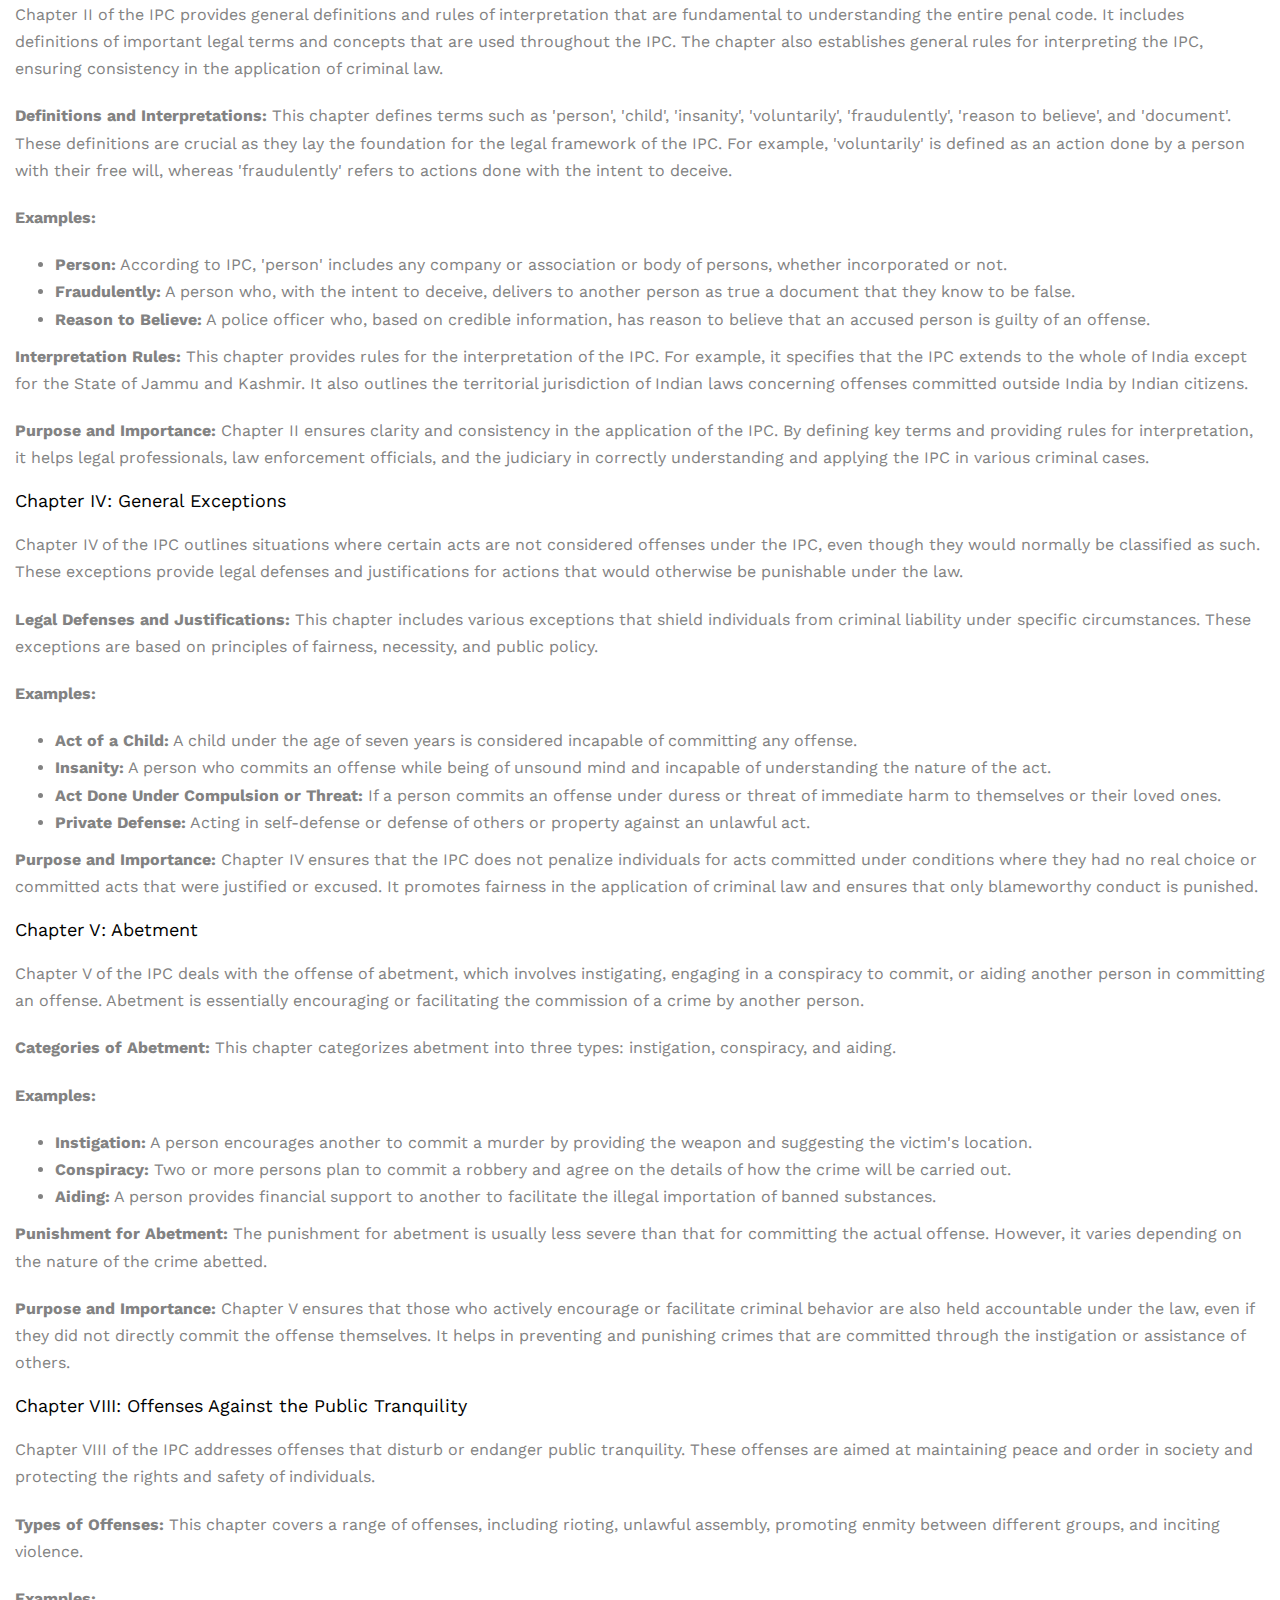
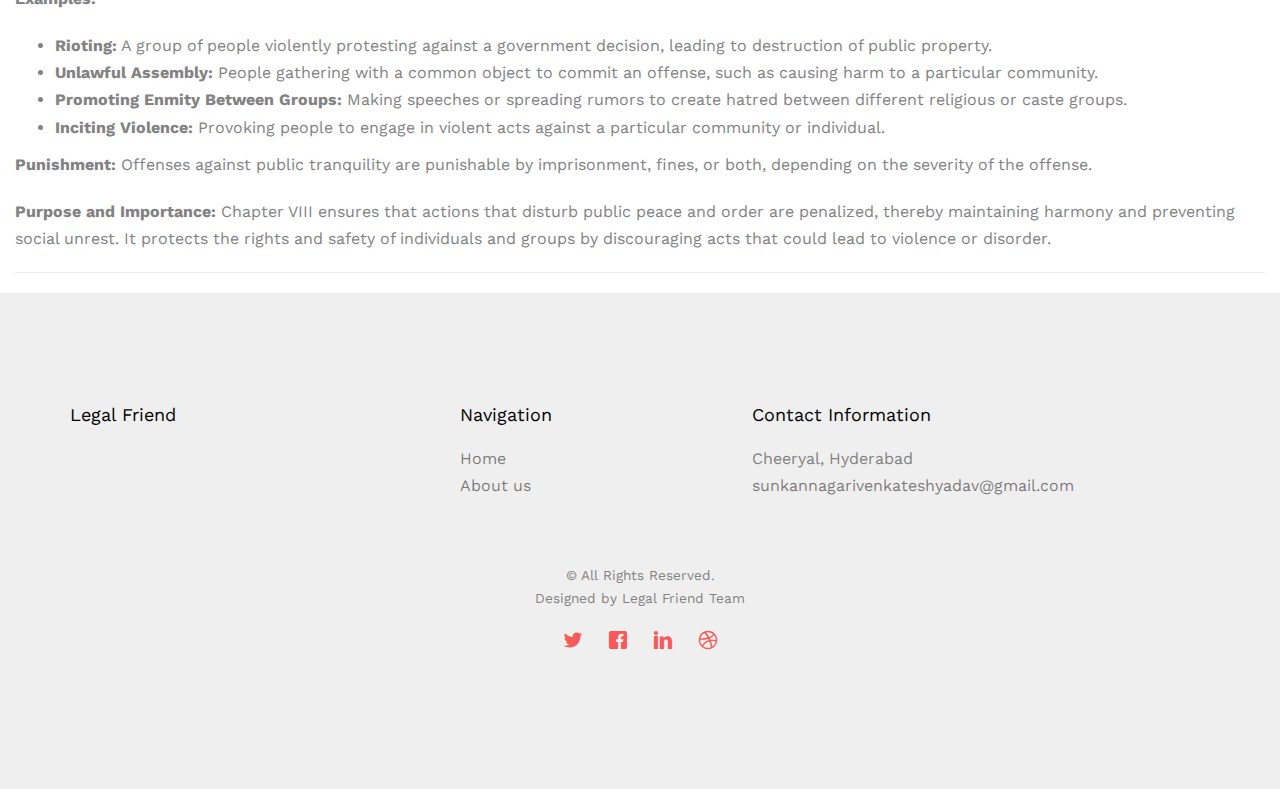
<file: criminal.html>
<!DOCTYPE HTML>
<html>
	<head>
	<meta charset="utf-8">
	<meta http-equiv="X-UA-Compatible" content="IE=edge">
	<title>Criminal Law in India</title>
	

  	<!-- Facebook and Twitter integration -->
	<meta property="og:title" content=""/>
	<meta property="og:image" content=""/>
	<meta property="og:url" content=""/>
	<meta property="og:site_name" content=""/>
	<meta property="og:description" content=""/>
	<meta name="twitter:title" content="" />
	<meta name="twitter:image" content="" />
	<meta name="twitter:url" content="" />
	<meta name="twitter:card" content="" />

	<link href="https://fonts.googleapis.com/css?family=Work+Sans:300,400,500,700,800" rel="stylesheet">
	
	<!-- Animate.css -->
	<link rel="stylesheet" href="css/animate.css">
	<!-- Icomoon Icon Fonts-->
	<link rel="stylesheet" href="css/icomoon.css">
	<!-- Bootstrap  -->
	<link rel="stylesheet" href="css/bootstrap.css">

	<!-- Magnific Popup -->
	<link rel="stylesheet" href="css/magnific-popup.css">

	<!-- Owl Carousel  -->
	<link rel="stylesheet" href="css/owl.carousel.min.css">
	<link rel="stylesheet" href="css/owl.theme.default.min.css">
	<!-- Flexslider  -->
	<link rel="stylesheet" href="css/flexslider.css">

	<!-- Theme style  -->
	<link rel="stylesheet" href="css/style.css">

	<!-- Modernizr JS -->
	<script src="js/modernizr-2.6.2.min.js"></script>
	<!-- FOR IE9 below -->
	<!--[if lt IE 9]>
	<script src="js/respond.min.js"></script>
	<![endif]-->

	</head>
	<style>
        .col-xs-12.container {
            background-color: #217fdd; /* Ash color */
            padding: 15px;
            border-radius: 10px;
            box-shadow: 0 2px 4px rgba(221, 27, 27, 0.1);
            margin: 12 auto; /* Center the div horizontally */
            width: 80%; /* Adjust the width as needed */
            color: white; /* Text color */
            text-align: center; /* Center-align text content */}
    </style>
	<body>
		
	<div class="fh5co-loader"></div>
	
	<div id="page">
	<nav class="fh5co-nav" role="navigation">
		<div class="top-menu">
			<div class="container">
				<div class="row">
					<div class="col-xs-2.5">
						<div id="fh5co-logo"><a href="index.html">Legal Friend<span>.</span></a></div>
					</div>
					<div class="col-xs-14 text-right menu-1">
						<ul>
							<li><a href="index.html">Home</a></li>
							<li class="has-dropdown">
								<ul class="dropdown">
									
									<li><a href="#">Criminal Law</a></li>
									<li><a href="#">Civil Law</a></li>
								</ul>
							</li>
							<li><a href="about.html">About</a></li>
							<li class="active"><a href="criminal.html">Criminal</a></li>
							<li><a href=" http://localhost:8501">Ask Chatbot</a></li>
							<li class="btn-cta"><a href="#"><span>Login</span></a></li>
							<li class="btn-cta"><a href="#"><span>Sign Up</span></a></li>
						</ul>
					</div>
				</div>
				
			</div>
		</div>
	</nav>
	<div class="col-xs-12" class="container">
		<h1>Criminal Law in India</h1>
	<p><strong>Introduction to Criminal Law in India</strong></p>

    <p>
      Criminal acts are considered offenses against society in general (offences in rem), with the State acting as the prosecuting party in court. The Constitution of India establishes a federal system, with powers divided among the central, state, and local governments.
    </p>

    <p>
      Powers are divided into three lists:
    </p>

    <ul>
      <li><strong>The Union List:</strong> The Union Parliament has exclusive power to make laws on matters enumerated within this list.</li>
      <li><strong>The State List:</strong> State Legislatures have exclusive power to make laws on matters within this list.</li>
      <li><strong>The Concurrent List:</strong> Both Parliament and State Legislatures have the power to make laws on matters within this list.</li>
    </ul>

    <p>
      In case of a conflict between central and state laws, the central law prevails. Criminal law and criminal procedure fall under the Concurrent List, while matters relating to Police and Prisons fall under the State List. The laws governing criminal law in India are the Indian Penal Code, 1860 (IPC) and the Criminal Procedure Code, 1973 (CrPC).
    </p>

    <p>
      <strong>I. Indian Penal Code (IPC)</strong>
    </p>

    <p>
      The IPC is the main document governing criminal acts and their punishments in India. Its objective is to provide a general and exhaustive penal code for crimes in India. Besides the IPC, there are several other penal statutes that govern various other offenses.
    </p>

    <p>
      The IPC applies to the whole of India and extends to any offense committed by any citizen of India in any place without and beyond India and by any person on any ship or aircraft registered in India.
    </p>

    <p>
      The IPC is divided into 23 chapters and covers a wide range of criminal offenses, their definitions, punishments, and exceptions. Some of the key chapters include:
    </p>

    <ul>
      <li>Chapter II: General Explanations</li>
      <li>Chapter IV: General Exceptions</li>
      <li>Chapter V: Abetment</li>
      <li>Chapter VIII: Offenses Against the Public Tranquility</li>
    </ul>

    <p>
      <strong>II. Criminal Procedure Code (CrPC)</strong>
    </p>

    <p>
      The CrPC is a procedural law that governs how the police function during investigation and the procedures to be followed by courts during trial. It classifies criminal offenses into several categories such as bailable, non-bailable, cognizable, and non-cognizable offenses.
    </p>

    <p>
      The various stages of criminal proceedings under the CrPC include:
    </p>

    <ul>
      <li><strong>Filing of FIR:</strong> The First Information Report (FIR) is the initial step in the criminal justice system.</li>
      <li><strong>Investigation:</strong> The police conduct an investigation to collect evidence.</li>
      <li><strong>Charge Sheet:</strong> A report on the evidence collected is presented to the Magistrate.</li>
      <li><strong>Commencement of Trial:</strong> The trial begins in the appropriate court.</li>
      <li><strong>Judgment:</strong> The court pronounces its decision based on the evidence presented.</li>
    </ul>

    <p>
      <strong>III. Animal Protection under Indian Criminal Law</strong>
    </p>

    <p>
      Killing or injuring an animal is a cognizable offense under the IPC read with Section 3 of the Prevention of Cruelty to Animals Act (1960). Section 428 and 429 of the IPC specify the punishments for killing or injuring animals based on their value.
    </p>

    <ul>
      <li>
        <strong>Section 428 IPC:</strong> Punishment for killing or injuring animals of the value of ten rupees or upwards.
      </li>
      <li>
        <strong>Section 429 IPC:</strong> Punishment for killing or injuring specific animals of the value of fifty rupees or upwards.
      </li>
    </ul>

    <p>
      Section 378 IPC makes stealing an animal tantamount to the crime of theft. Section 508 IPC criminalizes criminal intimidation concerning animal caretakers.
    </p>

    <hr />

    <h3>Chapters in Detail:</h3>

    <div  >
      <h4>Chapter II: General Explanations</h4>

      <p>
        Chapter II of the IPC provides general definitions and rules of interpretation that are fundamental to understanding the entire penal code. It includes definitions of important legal terms and concepts that are used throughout the IPC. The chapter also establishes general rules for interpreting the IPC, ensuring consistency in the application of criminal law.
      </p>

      <p>
        <strong>Definitions and Interpretations:</strong> This chapter defines terms such as 'person', 'child', 'insanity', 'voluntarily', 'fraudulently', 'reason to believe', and 'document'. These definitions are crucial as they lay the foundation for the legal framework of the IPC. For example, 'voluntarily' is defined as an action done by a person with their free will, whereas 'fraudulently' refers to actions done with the intent to deceive.
      </p>

      <p>
        <strong>Examples:</strong>
      </p>

      <ul>
        <li><strong>Person:</strong> According to IPC, 'person' includes any company or association or body of persons, whether incorporated or not.</li>
        <li><strong>Fraudulently:</strong> A person who, with the intent to deceive, delivers to another person as true a document that they know to be false.</li>
        <li><strong>Reason to Believe:</strong> A police officer who, based on credible information, has reason to believe that an accused person is guilty of an offense.</li>
      </ul>

      <p>
        <strong>Interpretation Rules:</strong> This chapter provides rules for the interpretation of the IPC. For example, it specifies that the IPC extends to the whole of India except for the State of Jammu and Kashmir. It also outlines the territorial jurisdiction of Indian laws concerning offenses committed outside India by Indian citizens.
      </p>

      <p>
        <strong>Purpose and Importance:</strong> Chapter II ensures clarity and consistency in the application of the IPC. By defining key terms and providing rules for interpretation, it helps legal professionals, law enforcement officials, and the judiciary in correctly understanding and applying the IPC in various criminal cases.
      </p>
    </div>

    <div >
      <h4>Chapter IV: General Exceptions</h4>

      <p>
        Chapter IV of the IPC outlines situations where certain acts are not considered offenses under the IPC, even though they would normally be classified as such. These exceptions provide legal defenses and justifications for actions that would otherwise be punishable under the law.
      </p>

      <p>
        <strong>Legal Defenses and Justifications:</strong> This chapter includes various exceptions that shield individuals from criminal liability under specific circumstances. These exceptions are based on principles of fairness, necessity, and public policy.
      </p>

      <p>
        <strong>Examples:</strong>
      </p>

      <ul>
        <li><strong>Act of a Child:</strong> A child under the age of seven years is considered incapable of committing any offense.</li>
        <li><strong>Insanity:</strong> A person who commits an offense while being of unsound mind and incapable of understanding the nature of the act.</li>
        <li><strong>Act Done Under Compulsion or Threat:</strong> If a person commits an offense under duress or threat of immediate harm to themselves or their loved ones.</li>
        <li><strong>Private Defense:</strong> Acting in self-defense or defense of others or property against an unlawful act.</li>
      </ul>

      <p>
        <strong>Purpose and Importance:</strong> Chapter IV ensures that the IPC does not penalize individuals for acts committed under conditions where they had no real choice or committed acts that were justified or excused. It promotes fairness in the application of criminal law and ensures that only blameworthy conduct is punished.
      </p>
    </div>

    <div >
      <h4>Chapter V: Abetment</h4>

      <p>
        Chapter V of the IPC deals with the offense of abetment, which involves instigating, engaging in a conspiracy to commit, or aiding another person in committing an offense. Abetment is essentially encouraging or facilitating the commission of a crime by another person.
      </p>

      <p>
        <strong>Categories of Abetment:</strong> This chapter categorizes abetment into three types: instigation, conspiracy, and aiding.
      </p>

      <p>
        <strong>Examples:</strong>
      </p>

      <ul>
        <li><strong>Instigation:</strong> A person encourages another to commit a murder by providing the weapon and suggesting the victim's location.</li>
        <li><strong>Conspiracy:</strong> Two or more persons plan to commit a robbery and agree on the details of how the crime will be carried out.</li>
        <li><strong>Aiding:</strong> A person provides financial support to another to facilitate the illegal importation of banned substances.</li>
      </ul>

      <p>
        <strong>Punishment for Abetment:</strong> The punishment for abetment is usually less severe than that for committing the actual offense. However, it varies depending on the nature of the crime abetted.
      </p>

      <p>
        <strong>Purpose and Importance:</strong> Chapter V ensures that those who actively encourage or facilitate criminal behavior are also held accountable under the law, even if they did not directly commit the offense themselves. It helps in preventing and punishing crimes that are committed through the instigation or assistance of others.
      </p>
    </div>

    <div >
      <h4>Chapter VIII: Offenses Against the Public Tranquility</h4>

      <p>
        Chapter VIII of the IPC addresses offenses that disturb or endanger public tranquility. These offenses are aimed at maintaining peace and order in society and protecting the rights and safety of individuals.
      </p>

      <p>
        <strong>Types of Offenses:</strong> This chapter covers a range of offenses, including rioting, unlawful assembly, promoting enmity between different groups, and inciting violence.
      </p>

      <p>
        <strong>Examples:</strong>
      </p>
      <ul>
        <li><strong>Rioting:</strong> A group of people violently protesting against a government decision, leading to destruction of public property.</li>
        <li><strong>Unlawful Assembly:</strong> People gathering with a common object to commit an offense, such as causing harm to a particular community.</li>
        <li><strong>Promoting Enmity Between Groups:</strong> Making speeches or spreading rumors to create hatred between different religious or caste groups.</li>
        <li><strong>Inciting Violence:</strong> Provoking people to engage in violent acts against a particular community or individual.</li>
      </ul>

      <p>
        <strong>Punishment:</strong> Offenses against public tranquility are punishable by imprisonment, fines, or both, depending on the severity of the offense.
      </p>

      <p>
        <strong>Purpose and Importance:</strong> Chapter VIII ensures that actions that disturb public peace and order are penalized, thereby maintaining harmony and preventing social unrest. It protects the rights and safety of individuals and groups by discouraging acts that could lead to violence or disorder.
      </p>
    </div>

    <hr />

      </div>


	  <footer id="fh5co-footer" role="contentinfo">
		<div class="container">
			<div class="row row-pb-md">
				<div class="col-md-3 fh5co-widget">
					<h4>Legal Friend</h4>
				</div>
				<div class="col-md-3 col-md-push-1">
					<h4>Navigation</h4>
					<ul class="fh5co-footer-links">
						<li><a href="index.html">Home</a></li>
						
						<li><a href="about.html">About us</a></li>
					</ul>
				</div>

				<div class="col-md-3 col-md-push-1">
					<h4>Contact Information</h4>
					<ul class="fh5co-footer-links">
						<li>Cheeryal, Hyderabad</li>
						
						<li><a href=>sunkannagarivenkateshyadav@gmail.com</a></li>
					</ul>
				</div>

				

			</div>

			<div class="row copyright">
				<div class="col-md-12 text-center">
					<p>
						<small class="block">&copy;  All Rights Reserved.</small> 
						<small class="block">Designed by Legal Friend Team</small>
					</p>
					<p>
						<ul class="fh5co-social-icons">
							<li><a href="#"><i class="icon-twitter"></i></a></li>
							<li><a href="#"><i class="icon-facebook"></i></a></li>
							<li><a href="#"><i class="icon-linkedin"></i></a></li>
							<li><a href="#"><i class="icon-dribbble"></i></a></li>
						</ul>
					</p>
				</div>
			</div>

		</div>
	</footer>
	</div>

	<div class="gototop js-top">
		<a href="#" class="js-gotop"><i class="icon-arrow-up"></i></a>
	</div>
	
	<!-- jQuery -->
	<script src="js/jquery.min.js"></script>
	<!-- jQuery Easing -->
	<script src="js/jquery.easing.1.3.js"></script>
	<!-- Bootstrap -->
	<script src="js/bootstrap.min.js"></script>
	<!-- Waypoints -->
	<script src="js/jquery.waypoints.min.js"></script>
	<!-- Stellar Parallax -->
	<script src="js/jquery.stellar.min.js"></script>
	<!-- Carousel -->
	<script src="js/owl.carousel.min.js"></script>
	<!-- Flexslider -->
	<script src="js/jquery.flexslider-min.js"></script>
	<!-- countTo -->
	<script src="js/jquery.countTo.js"></script>
	<!-- Magnific Popup -->
	<script src="js/jquery.magnific-popup.min.js"></script>
	<script src="js/magnific-popup-options.js"></script>
	<!-- Main -->
	<script src="js/main.js"></script>

	</body>
</html>
</file>
<file: css/icomoon.css>
@font-face {
  font-family: 'icomoon';
  src:  url('../fonts/icomoon/icomoon.eot?6iuir');
  src:  url('../fonts/icomoon/icomoon.eot?6iuir#iefix') format('embedded-opentype'),
    url('../fonts/icomoon/icomoon.ttf?6iuir') format('truetype'),
    url('../fonts/icomoon/icomoon.woff?6iuir') format('woff'),
    url('../fonts/icomoon/icomoon.svg?6iuir#icomoon') format('svg');
  font-weight: normal;
  font-style: normal;
}

[class^="icon-"], [class*=" icon-"] {
  /* use !important to prevent issues with browser extensions that change fonts */
  font-family: 'icomoon' !important;
  speak: none;
  font-style: normal;
  font-weight: normal;
  font-variant: normal;
  text-transform: none;
  line-height: 1;

  /* Better Font Rendering =========== */
  -webkit-font-smoothing: antialiased;
  -moz-osx-font-smoothing: grayscale;
}

.icon-eye:before {
  content: "\e000";
}
.icon-paper-clip:before {
  content: "\e001";
}
.icon-mail:before {
  content: "\e002";
}
.icon-toggle:before {
  content: "\e003";
}
.icon-layout:before {
  content: "\e004";
}
.icon-link:before {
  content: "\e005";
}
.icon-bell:before {
  content: "\e006";
}
.icon-lock:before {
  content: "\e007";
}
.icon-unlock:before {
  content: "\e008";
}
.icon-ribbon:before {
  content: "\e009";
}
.icon-image:before {
  content: "\e010";
}
.icon-signal:before {
  content: "\e011";
}
.icon-target:before {
  content: "\e012";
}
.icon-clipboard:before {
  content: "\e013";
}
.icon-clock:before {
  content: "\e014";
}
.icon-watch:before {
  content: "\e015";
}
.icon-air-play:before {
  content: "\e016";
}
.icon-camera:before {
  content: "\e017";
}
.icon-video:before {
  content: "\e018";
}
.icon-disc:before {
  content: "\e019";
}
.icon-printer:before {
  content: "\e020";
}
.icon-monitor:before {
  content: "\e021";
}
.icon-server:before {
  content: "\e022";
}
.icon-cog:before {
  content: "\e023";
}
.icon-heart:before {
  content: "\e024";
}
.icon-paragraph:before {
  content: "\e025";
}
.icon-align-justify:before {
  content: "\e026";
}
.icon-align-left:before {
  content: "\e027";
}
.icon-align-center:before {
  content: "\e028";
}
.icon-align-right:before {
  content: "\e029";
}
.icon-book:before {
  content: "\e030";
}
.icon-layers:before {
  content: "\e031";
}
.icon-stack:before {
  content: "\e032";
}
.icon-stack-2:before {
  content: "\e033";
}
.icon-paper:before {
  content: "\e034";
}
.icon-paper-stack:before {
  content: "\e035";
}
.icon-search:before {
  content: "\e036";
}
.icon-zoom-in:before {
  content: "\e037";
}
.icon-zoom-out:before {
  content: "\e038";
}
.icon-reply:before {
  content: "\e039";
}
.icon-circle-plus:before {
  content: "\e040";
}
.icon-circle-minus:before {
  content: "\e041";
}
.icon-circle-check:before {
  content: "\e042";
}
.icon-circle-cross:before {
  content: "\e043";
}
.icon-square-plus:before {
  content: "\e044";
}
.icon-square-minus:before {
  content: "\e045";
}
.icon-square-check:before {
  content: "\e046";
}
.icon-square-cross:before {
  content: "\e047";
}
.icon-microphone:before {
  content: "\e048";
}
.icon-record:before {
  content: "\e049";
}
.icon-skip-back:before {
  content: "\e050";
}
.icon-rewind:before {
  content: "\e051";
}
.icon-play:before {
  content: "\e052";
}
.icon-pause:before {
  content: "\e053";
}
.icon-stop:before {
  content: "\e054";
}
.icon-fast-forward:before {
  content: "\e055";
}
.icon-skip-forward:before {
  content: "\e056";
}
.icon-shuffle:before {
  content: "\e057";
}
.icon-repeat:before {
  content: "\e058";
}
.icon-folder:before {
  content: "\e059";
}
.icon-umbrella:before {
  content: "\e060";
}
.icon-moon:before {
  content: "\e061";
}
.icon-thermometer:before {
  content: "\e062";
}
.icon-drop:before {
  content: "\e063";
}
.icon-sun:before {
  content: "\e064";
}
.icon-cloud:before {
  content: "\e065";
}
.icon-cloud-upload:before {
  content: "\e066";
}
.icon-cloud-download:before {
  content: "\e067";
}
.icon-upload:before {
  content: "\e068";
}
.icon-download:before {
  content: "\e069";
}
.icon-location:before {
  content: "\e070";
}
.icon-location-2:before {
  content: "\e071";
}
.icon-map:before {
  content: "\e072";
}
.icon-battery:before {
  content: "\e073";
}
.icon-head:before {
  content: "\e074";
}
.icon-briefcase:before {
  content: "\e075";
}
.icon-speech-bubble:before {
  content: "\e076";
}
.icon-anchor:before {
  content: "\e077";
}
.icon-globe:before {
  content: "\e078";
}
.icon-box:before {
  content: "\e079";
}
.icon-reload:before {
  content: "\e080";
}
.icon-share:before {
  content: "\e081";
}
.icon-marquee:before {
  content: "\e082";
}
.icon-marquee-plus:before {
  content: "\e083";
}
.icon-marquee-minus:before {
  content: "\e084";
}
.icon-tag:before {
  content: "\e085";
}
.icon-power:before {
  content: "\e086";
}
.icon-command:before {
  content: "\e087";
}
.icon-alt:before {
  content: "\e088";
}
.icon-esc:before {
  content: "\e089";
}
.icon-bar-graph:before {
  content: "\e090";
}
.icon-bar-graph-2:before {
  content: "\e091";
}
.icon-pie-graph:before {
  content: "\e092";
}
.icon-star:before {
  content: "\e093";
}
.icon-arrow-left:before {
  content: "\e094";
}
.icon-arrow-right:before {
  content: "\e095";
}
.icon-arrow-up:before {
  content: "\e096";
}
.icon-arrow-down:before {
  content: "\e097";
}
.icon-volume:before {
  content: "\e098";
}
.icon-mute:before {
  content: "\e099";
}
.icon-content-right:before {
  content: "\e100";
}
.icon-content-left:before {
  content: "\e101";
}
.icon-grid:before {
  content: "\e102";
}
.icon-grid-2:before {
  content: "\e103";
}
.icon-columns:before {
  content: "\e104";
}
.icon-loader:before {
  content: "\e105";
}
.icon-bag:before {
  content: "\e106";
}
.icon-ban:before {
  content: "\e107";
}
.icon-flag:before {
  content: "\e108";
}
.icon-trash:before {
  content: "\e109";
}
.icon-expand:before {
  content: "\e110";
}
.icon-contract:before {
  content: "\e111";
}
.icon-maximize:before {
  content: "\e112";
}
.icon-minimize:before {
  content: "\e113";
}
.icon-plus:before {
  content: "\e114";
}
.icon-minus:before {
  content: "\e115";
}
.icon-check:before {
  content: "\e116";
}
.icon-cross:before {
  content: "\e117";
}
.icon-move:before {
  content: "\e118";
}
.icon-delete:before {
  content: "\e119";
}
.icon-menu:before {
  content: "\e120";
}
.icon-archive:before {
  content: "\e121";
}
.icon-inbox:before {
  content: "\e122";
}
.icon-outbox:before {
  content: "\e123";
}
.icon-file:before {
  content: "\e124";
}
.icon-file-add:before {
  content: "\e125";
}
.icon-file-subtract:before {
  content: "\e126";
}
.icon-help:before {
  content: "\e127";
}
.icon-open:before {
  content: "\e128";
}
.icon-ellipsis:before {
  content: "\e129";
}
.icon-add-to-list:before {
  content: "\e900";
}
.icon-classic-computer:before {
  content: "\e901";
}
.icon-controller-fast-backward:before {
  content: "\e902";
}
.icon-creative-commons-attribution:before {
  content: "\e903";
}
.icon-creative-commons-noderivs:before {
  content: "\e904";
}
.icon-creative-commons-noncommercial-eu:before {
  content: "\e905";
}
.icon-creative-commons-noncommercial-us:before {
  content: "\e906";
}
.icon-creative-commons-public-domain:before {
  content: "\e907";
}
.icon-creative-commons-remix:before {
  content: "\e908";
}
.icon-creative-commons-share:before {
  content: "\e909";
}
.icon-creative-commons-sharealike:before {
  content: "\e90a";
}
.icon-creative-commons:before {
  content: "\e90b";
}
.icon-document-landscape:before {
  content: "\e90c";
}
.icon-remove-user:before {
  content: "\e90d";
}
.icon-warning:before {
  content: "\e90e";
}
.icon-arrow-bold-down:before {
  content: "\e90f";
}
.icon-arrow-bold-left:before {
  content: "\e910";
}
.icon-arrow-bold-right:before {
  content: "\e911";
}
.icon-arrow-bold-up:before {
  content: "\e912";
}
.icon-arrow-down2:before {
  content: "\e913";
}
.icon-arrow-left2:before {
  content: "\e914";
}
.icon-arrow-long-down:before {
  content: "\e915";
}
.icon-arrow-long-left:before {
  content: "\e916";
}
.icon-arrow-long-right:before {
  content: "\e917";
}
.icon-arrow-long-up:before {
  content: "\e918";
}
.icon-arrow-right2:before {
  content: "\e919";
}
.icon-arrow-up2:before {
  content: "\e91a";
}
.icon-arrow-with-circle-down:before {
  content: "\e91b";
}
.icon-arrow-with-circle-left:before {
  content: "\e91c";
}
.icon-arrow-with-circle-right:before {
  content: "\e91d";
}
.icon-arrow-with-circle-up:before {
  content: "\e91e";
}
.icon-bookmark:before {
  content: "\e91f";
}
.icon-bookmarks:before {
  content: "\e920";
}
.icon-chevron-down:before {
  content: "\e921";
}
.icon-chevron-left:before {
  content: "\e922";
}
.icon-chevron-right:before {
  content: "\e923";
}
.icon-chevron-small-down:before {
  content: "\e924";
}
.icon-chevron-small-left:before {
  content: "\e925";
}
.icon-chevron-small-right:before {
  content: "\e926";
}
.icon-chevron-small-up:before {
  content: "\e927";
}
.icon-chevron-thin-down:before {
  content: "\e928";
}
.icon-chevron-thin-left:before {
  content: "\e929";
}
.icon-chevron-thin-right:before {
  content: "\e92a";
}
.icon-chevron-thin-up:before {
  content: "\e92b";
}
.icon-chevron-up:before {
  content: "\e92c";
}
.icon-chevron-with-circle-down:before {
  content: "\e92d";
}
.icon-chevron-with-circle-left:before {
  content: "\e92e";
}
.icon-chevron-with-circle-right:before {
  content: "\e92f";
}
.icon-chevron-with-circle-up:before {
  content: "\e930";
}
.icon-cloud2:before {
  content: "\e931";
}
.icon-controller-fast-forward:before {
  content: "\e932";
}
.icon-controller-jump-to-start:before {
  content: "\e933";
}
.icon-controller-next:before {
  content: "\e934";
}
.icon-controller-paus:before {
  content: "\e935";
}
.icon-controller-play:before {
  content: "\e936";
}
.icon-controller-record:before {
  content: "\e937";
}
.icon-controller-stop:before {
  content: "\e938";
}
.icon-controller-volume:before {
  content: "\e939";
}
.icon-dot-single:before {
  content: "\e93a";
}
.icon-dots-three-horizontal:before {
  content: "\e93b";
}
.icon-dots-three-vertical:before {
  content: "\e93c";
}
.icon-dots-two-horizontal:before {
  content: "\e93d";
}
.icon-dots-two-vertical:before {
  content: "\e93e";
}
.icon-download2:before {
  content: "\e93f";
}
.icon-emoji-flirt:before {
  content: "\e940";
}
.icon-flow-branch:before {
  content: "\e941";
}
.icon-flow-cascade:before {
  content: "\e942";
}
.icon-flow-line:before {
  content: "\e943";
}
.icon-flow-parallel:before {
  content: "\e944";
}
.icon-flow-tree:before {
  content: "\e945";
}
.icon-install:before {
  content: "\e946";
}
.icon-layers2:before {
  content: "\e947";
}
.icon-open-book:before {
  content: "\e948";
}
.icon-resize-100:before {
  content: "\e949";
}
.icon-resize-full-screen:before {
  content: "\e94a";
}
.icon-save:before {
  content: "\e94b";
}
.icon-select-arrows:before {
  content: "\e94c";
}
.icon-sound-mute:before {
  content: "\e94d";
}
.icon-sound:before {
  content: "\e94e";
}
.icon-trash2:before {
  content: "\e94f";
}
.icon-triangle-down:before {
  content: "\e950";
}
.icon-triangle-left:before {
  content: "\e951";
}
.icon-triangle-right:before {
  content: "\e952";
}
.icon-triangle-up:before {
  content: "\e953";
}
.icon-uninstall:before {
  content: "\e954";
}
.icon-upload-to-cloud:before {
  content: "\e955";
}
.icon-upload2:before {
  content: "\e956";
}
.icon-add-user:before {
  content: "\e957";
}
.icon-address:before {
  content: "\e958";
}
.icon-adjust:before {
  content: "\e959";
}
.icon-air:before {
  content: "\e95a";
}
.icon-aircraft-landing:before {
  content: "\e95b";
}
.icon-aircraft-take-off:before {
  content: "\e95c";
}
.icon-aircraft:before {
  content: "\e95d";
}
.icon-align-bottom:before {
  content: "\e95e";
}
.icon-align-horizontal-middle:before {
  content: "\e95f";
}
.icon-align-left2:before {
  content: "\e960";
}
.icon-align-right2:before {
  content: "\e961";
}
.icon-align-top:before {
  content: "\e962";
}
.icon-align-vertical-middle:before {
  content: "\e963";
}
.icon-archive2:before {
  content: "\e964";
}
.icon-area-graph:before {
  content: "\e965";
}
.icon-attachment:before {
  content: "\e966";
}
.icon-awareness-ribbon:before {
  content: "\e967";
}
.icon-back-in-time:before {
  content: "\e968";
}
.icon-back:before {
  content: "\e969";
}
.icon-bar-graph2:before {
  content: "\e96a";
}
.icon-battery2:before {
  content: "\e96b";
}
.icon-beamed-note:before {
  content: "\e96c";
}
.icon-bell2:before {
  content: "\e96d";
}
.icon-blackboard:before {
  content: "\e96e";
}
.icon-block:before {
  content: "\e96f";
}
.icon-book2:before {
  content: "\e970";
}
.icon-bowl:before {
  content: "\e971";
}
.icon-box2:before {
  content: "\e972";
}
.icon-briefcase2:before {
  content: "\e973";
}
.icon-browser:before {
  content: "\e974";
}
.icon-brush:before {
  content: "\e975";
}
.icon-bucket:before {
  content: "\e976";
}
.icon-cake:before {
  content: "\e977";
}
.icon-calculator:before {
  content: "\e978";
}
.icon-calendar:before {
  content: "\e979";
}
.icon-camera2:before {
  content: "\e97a";
}
.icon-ccw:before {
  content: "\e97b";
}
.icon-chat:before {
  content: "\e97c";
}
.icon-check2:before {
  content: "\e97d";
}
.icon-circle-with-cross:before {
  content: "\e97e";
}
.icon-circle-with-minus:before {
  content: "\e97f";
}
.icon-circle-with-plus:before {
  content: "\e980";
}
.icon-circle:before {
  content: "\e981";
}
.icon-circular-graph:before {
  content: "\e982";
}
.icon-clapperboard:before {
  content: "\e983";
}
.icon-clipboard2:before {
  content: "\e984";
}
.icon-clock2:before {
  content: "\e985";
}
.icon-code:before {
  content: "\e986";
}
.icon-cog2:before {
  content: "\e987";
}
.icon-colours:before {
  content: "\e988";
}
.icon-compass:before {
  content: "\e989";
}
.icon-copy:before {
  content: "\e98a";
}
.icon-credit-card:before {
  content: "\e98b";
}
.icon-credit:before {
  content: "\e98c";
}
.icon-cross2:before {
  content: "\e98d";
}
.icon-cup:before {
  content: "\e98e";
}
.icon-cw:before {
  content: "\e98f";
}
.icon-cycle:before {
  content: "\e990";
}
.icon-database:before {
  content: "\e991";
}
.icon-dial-pad:before {
  content: "\e992";
}
.icon-direction:before {
  content: "\e993";
}
.icon-document:before {
  content: "\e994";
}
.icon-documents:before {
  content: "\e995";
}
.icon-drink:before {
  content: "\e996";
}
.icon-drive:before {
  content: "\e997";
}
.icon-drop2:before {
  content: "\e998";
}
.icon-edit:before {
  content: "\e999";
}
.icon-email:before {
  content: "\e99a";
}
.icon-emoji-happy:before {
  content: "\e99b";
}
.icon-emoji-neutral:before {
  content: "\e99c";
}
.icon-emoji-sad:before {
  content: "\e99d";
}
.icon-erase:before {
  content: "\e99e";
}
.icon-eraser:before {
  content: "\e99f";
}
.icon-export:before {
  content: "\e9a0";
}
.icon-eye2:before {
  content: "\e9a1";
}
.icon-feather:before {
  content: "\e9a2";
}
.icon-flag2:before {
  content: "\e9a3";
}
.icon-flash:before {
  content: "\e9a4";
}
.icon-flashlight:before {
  content: "\e9a5";
}
.icon-flat-brush:before {
  content: "\e9a6";
}
.icon-folder-images:before {
  content: "\e9a7";
}
.icon-folder-music:before {
  content: "\e9a8";
}
.icon-folder-video:before {
  content: "\e9a9";
}
.icon-folder2:before {
  content: "\e9aa";
}
.icon-forward:before {
  content: "\e9ab";
}
.icon-funnel:before {
  content: "\e9ac";
}
.icon-game-controller:before {
  content: "\e9ad";
}
.icon-gauge:before {
  content: "\e9ae";
}
.icon-globe2:before {
  content: "\e9af";
}
.icon-graduation-cap:before {
  content: "\e9b0";
}
.icon-grid2:before {
  content: "\e9b1";
}
.icon-hair-cross:before {
  content: "\e9b2";
}
.icon-hand:before {
  content: "\e9b3";
}
.icon-heart-outlined:before {
  content: "\e9b4";
}
.icon-heart2:before {
  content: "\e9b5";
}
.icon-help-with-circle:before {
  content: "\e9b6";
}
.icon-help2:before {
  content: "\e9b7";
}
.icon-home:before {
  content: "\e9b8";
}
.icon-hour-glass:before {
  content: "\e9b9";
}
.icon-image-inverted:before {
  content: "\e9ba";
}
.icon-image2:before {
  content: "\e9bb";
}
.icon-images:before {
  content: "\e9bc";
}
.icon-inbox2:before {
  content: "\e9bd";
}
.icon-infinity:before {
  content: "\e9be";
}
.icon-info-with-circle:before {
  content: "\e9bf";
}
.icon-info:before {
  content: "\e9c0";
}
.icon-key:before {
  content: "\e9c1";
}
.icon-keyboard:before {
  content: "\e9c2";
}
.icon-lab-flask:before {
  content: "\e9c3";
}
.icon-landline:before {
  content: "\e9c4";
}
.icon-language:before {
  content: "\e9c5";
}
.icon-laptop:before {
  content: "\e9c6";
}
.icon-leaf:before {
  content: "\e9c7";
}
.icon-level-down:before {
  content: "\e9c8";
}
.icon-level-up:before {
  content: "\e9c9";
}
.icon-lifebuoy:before {
  content: "\e9ca";
}
.icon-light-bulb:before {
  content: "\e9cb";
}
.icon-light-down:before {
  content: "\e9cc";
}
.icon-light-up:before {
  content: "\e9cd";
}
.icon-line-graph:before {
  content: "\e9ce";
}
.icon-link2:before {
  content: "\e9cf";
}
.icon-list:before {
  content: "\e9d0";
}
.icon-location-pin:before {
  content: "\e9d1";
}
.icon-location2:before {
  content: "\e9d2";
}
.icon-lock-open:before {
  content: "\e9d3";
}
.icon-lock2:before {
  content: "\e9d4";
}
.icon-log-out:before {
  content: "\e9d5";
}
.icon-login:before {
  content: "\e9d6";
}
.icon-loop:before {
  content: "\e9d7";
}
.icon-magnet:before {
  content: "\e9d8";
}
.icon-magnifying-glass:before {
  content: "\e9d9";
}
.icon-mail2:before {
  content: "\e9da";
}
.icon-man:before {
  content: "\e9db";
}
.icon-map2:before {
  content: "\e9dc";
}
.icon-mask:before {
  content: "\e9dd";
}
.icon-medal:before {
  content: "\e9de";
}
.icon-megaphone:before {
  content: "\e9df";
}
.icon-menu2:before {
  content: "\e9e0";
}
.icon-message:before {
  content: "\e9e1";
}
.icon-mic:before {
  content: "\e9e2";
}
.icon-minus2:before {
  content: "\e9e3";
}
.icon-mobile:before {
  content: "\e9e4";
}
.icon-modern-mic:before {
  content: "\e9e5";
}
.icon-moon2:before {
  content: "\e9e6";
}
.icon-mouse:before {
  content: "\e9e7";
}
.icon-music:before {
  content: "\e9e8";
}
.icon-network:before {
  content: "\e9e9";
}
.icon-new-message:before {
  content: "\e9ea";
}
.icon-new:before {
  content: "\e9eb";
}
.icon-news:before {
  content: "\e9ec";
}
.icon-note:before {
  content: "\e9ed";
}
.icon-notification:before {
  content: "\e9ee";
}
.icon-old-mobile:before {
  content: "\e9ef";
}
.icon-old-phone:before {
  content: "\e9f0";
}
.icon-palette:before {
  content: "\e9f1";
}
.icon-paper-plane:before {
  content: "\e9f2";
}
.icon-pencil:before {
  content: "\e9f3";
}
.icon-phone:before {
  content: "\e9f4";
}
.icon-pie-chart:before {
  content: "\e9f5";
}
.icon-pin:before {
  content: "\e9f6";
}
.icon-plus2:before {
  content: "\e9f7";
}
.icon-popup:before {
  content: "\e9f8";
}
.icon-power-plug:before {
  content: "\e9f9";
}
.icon-price-ribbon:before {
  content: "\e9fa";
}
.icon-price-tag:before {
  content: "\e9fb";
}
.icon-print:before {
  content: "\e9fc";
}
.icon-progress-empty:before {
  content: "\e9fd";
}
.icon-progress-full:before {
  content: "\e9fe";
}
.icon-progress-one:before {
  content: "\e9ff";
}
.icon-progress-two:before {
  content: "\ea00";
}
.icon-publish:before {
  content: "\ea01";
}
.icon-quote:before {
  content: "\ea02";
}
.icon-radio:before {
  content: "\ea03";
}
.icon-reply-all:before {
  content: "\ea04";
}
.icon-reply2:before {
  content: "\ea05";
}
.icon-retweet:before {
  content: "\ea06";
}
.icon-rocket:before {
  content: "\ea07";
}
.icon-round-brush:before {
  content: "\ea08";
}
.icon-rss:before {
  content: "\ea09";
}
.icon-ruler:before {
  content: "\ea0a";
}
.icon-scissors:before {
  content: "\ea0b";
}
.icon-share-alternitive:before {
  content: "\ea0c";
}
.icon-share2:before {
  content: "\ea0d";
}
.icon-shareable:before {
  content: "\ea0e";
}
.icon-shield:before {
  content: "\ea0f";
}
.icon-shop:before {
  content: "\ea10";
}
.icon-shopping-bag:before {
  content: "\ea11";
}
.icon-shopping-basket:before {
  content: "\ea12";
}
.icon-shopping-cart:before {
  content: "\ea13";
}
.icon-shuffle2:before {
  content: "\ea14";
}
.icon-signal2:before {
  content: "\ea15";
}
.icon-sound-mix:before {
  content: "\ea16";
}
.icon-sports-club:before {
  content: "\ea17";
}
.icon-spreadsheet:before {
  content: "\ea18";
}
.icon-squared-cross:before {
  content: "\ea19";
}
.icon-squared-minus:before {
  content: "\ea1a";
}
.icon-squared-plus:before {
  content: "\ea1b";
}
.icon-star-outlined:before {
  content: "\ea1c";
}
.icon-star2:before {
  content: "\ea1d";
}
.icon-stopwatch:before {
  content: "\ea1e";
}
.icon-suitcase:before {
  content: "\ea1f";
}
.icon-swap:before {
  content: "\ea20";
}
.icon-sweden:before {
  content: "\ea21";
}
.icon-switch:before {
  content: "\ea22";
}
.icon-tablet:before {
  content: "\ea23";
}
.icon-tag2:before {
  content: "\ea24";
}
.icon-text-document-inverted:before {
  content: "\ea25";
}
.icon-text-document:before {
  content: "\ea26";
}
.icon-text:before {
  content: "\ea27";
}
.icon-thermometer2:before {
  content: "\ea28";
}
.icon-thumbs-down:before {
  content: "\ea29";
}
.icon-thumbs-up:before {
  content: "\ea2a";
}
.icon-thunder-cloud:before {
  content: "\ea2b";
}
.icon-ticket:before {
  content: "\ea2c";
}
.icon-time-slot:before {
  content: "\ea2d";
}
.icon-tools:before {
  content: "\ea2e";
}
.icon-traffic-cone:before {
  content: "\ea2f";
}
.icon-tree:before {
  content: "\ea30";
}
.icon-trophy:before {
  content: "\ea31";
}
.icon-tv:before {
  content: "\ea32";
}
.icon-typing:before {
  content: "\ea33";
}
.icon-unread:before {
  content: "\ea34";
}
.icon-untag:before {
  content: "\ea35";
}
.icon-user:before {
  content: "\ea36";
}
.icon-users:before {
  content: "\ea37";
}
.icon-v-card:before {
  content: "\ea38";
}
.icon-video2:before {
  content: "\ea39";
}
.icon-vinyl:before {
  content: "\ea3a";
}
.icon-voicemail:before {
  content: "\ea3b";
}
.icon-wallet:before {
  content: "\ea3c";
}
.icon-water:before {
  content: "\ea3d";
}
.icon-px-with-circle:before {
  content: "\ea3e";
}
.icon-px:before {
  content: "\ea3f";
}
.icon-basecamp:before {
  content: "\ea40";
}
.icon-behance:before {
  content: "\ea41";
}
.icon-creative-cloud:before {
  content: "\ea42";
}
.icon-dropbox:before {
  content: "\ea43";
}
.icon-evernote:before {
  content: "\ea44";
}
.icon-flattr:before {
  content: "\ea45";
}
.icon-foursquare:before {
  content: "\ea46";
}
.icon-google-drive:before {
  content: "\ea47";
}
.icon-google-hangouts:before {
  content: "\ea48";
}
.icon-grooveshark:before {
  content: "\ea49";
}
.icon-icloud:before {
  content: "\ea4a";
}
.icon-mixi:before {
  content: "\ea4b";
}
.icon-onedrive:before {
  content: "\ea4c";
}
.icon-paypal:before {
  content: "\ea4d";
}
.icon-picasa:before {
  content: "\ea4e";
}
.icon-qq:before {
  content: "\ea4f";
}
.icon-rdio-with-circle:before {
  content: "\ea50";
}
.icon-renren:before {
  content: "\ea51";
}
.icon-scribd:before {
  content: "\ea52";
}
.icon-sina-weibo:before {
  content: "\ea53";
}
.icon-skype-with-circle:before {
  content: "\ea54";
}
.icon-skype:before {
  content: "\ea55";
}
.icon-slideshare:before {
  content: "\ea56";
}
.icon-smashing:before {
  content: "\ea57";
}
.icon-soundcloud:before {
  content: "\ea58";
}
.icon-spotify-with-circle:before {
  content: "\ea59";
}
.icon-spotify:before {
  content: "\ea5a";
}
.icon-swarm:before {
  content: "\ea5b";
}
.icon-vine-with-circle:before {
  content: "\ea5c";
}
.icon-vine:before {
  content: "\ea5d";
}
.icon-vk-alternitive:before {
  content: "\ea5e";
}
.icon-vk-with-circle:before {
  content: "\ea5f";
}
.icon-vk:before {
  content: "\ea60";
}
.icon-xing-with-circle:before {
  content: "\ea61";
}
.icon-xing:before {
  content: "\ea62";
}
.icon-yelp:before {
  content: "\ea63";
}
.icon-dribbble-with-circle:before {
  content: "\ea64";
}
.icon-dribbble:before {
  content: "\ea65";
}
.icon-facebook-with-circle:before {
  content: "\ea66";
}
.icon-facebook:before {
  content: "\ea67";
}
.icon-flickr-with-circle:before {
  content: "\ea68";
}
.icon-flickr:before {
  content: "\ea69";
}
.icon-github-with-circle:before {
  content: "\ea6a";
}
.icon-github:before {
  content: "\ea6b";
}
.icon-google-with-circle:before {
  content: "\ea6c";
}
.icon-google:before {
  content: "\ea6d";
}
.icon-instagram-with-circle:before {
  content: "\ea6e";
}
.icon-instagram:before {
  content: "\ea6f";
}
.icon-lastfm-with-circle:before {
  content: "\ea70";
}
.icon-lastfm:before {
  content: "\ea71";
}
.icon-linkedin-with-circle:before {
  content: "\ea72";
}
.icon-linkedin:before {
  content: "\ea73";
}
.icon-pinterest-with-circle:before {
  content: "\ea74";
}
.icon-pinterest:before {
  content: "\ea75";
}
.icon-rdio:before {
  content: "\ea76";
}
.icon-stumbleupon-with-circle:before {
  content: "\ea77";
}
.icon-stumbleupon:before {
  content: "\ea78";
}
.icon-tumblr-with-circle:before {
  content: "\ea79";
}
.icon-tumblr:before {
  content: "\ea7a";
}
.icon-twitter-with-circle:before {
  content: "\ea7b";
}
.icon-twitter:before {
  content: "\ea7c";
}
.icon-vimeo-with-circle:before {
  content: "\ea7d";
}
.icon-vimeo:before {
  content: "\ea7e";
}
.icon-youtube-with-circle:before {
  content: "\ea7f";
}
.icon-youtube:before {
  content: "\ea80";
}
</file>
<file: css/flexslider.css>
.flex-container a:hover,
.flex-slider a:hover {
  outline: none;
}
.slides,
.slides > li,
.flex-control-nav,
.flex-direction-nav {
  margin: 0;
  padding: 0;
  list-style: none;
}
.flex-pauseplay span {
  text-transform: capitalize;
}
.flexslider {
  margin: 0;
  padding: 0;
}
.flexslider .slides > li {
  display: none;
  -webkit-backface-visibility: hidden;
}
.flexslider .slides img {
  width: 100%;
  display: block;
}
.flexslider .slides:after {
  /*content: "\0020";*/
  display: block;
  clear: both;
  visibility: hidden;
  line-height: 0;
  height: 0;
}
html[xmlns] .flexslider .slides {
  display: block;
}
* html .flexslider .slides {
  height: 1%;
}
.no-js .flexslider .slides > li:first-child {
  display: block;
}
/* ====================================================================================================================
 * DEFAULT THEME
 * ====================================================================================================================*/
.flexslider {
  margin: 0 0 60px;
  background: #ffffff;
  border: 4px solid #ffffff;
  position: relative;
  zoom: 1;
  -webkit-border-radius: 4px;
  -moz-border-radius: 4px;
  border-radius: 4px;
  -webkit-box-shadow: '' 0 1px 4px rgba(0, 0, 0, 0.2);
  -moz-box-shadow: '' 0 1px 4px rgba(0, 0, 0, 0.2);
  -o-box-shadow: '' 0 1px 4px rgba(0, 0, 0, 0.2);
  box-shadow: '' 0 1px 4px rgba(0, 0, 0, 0.2);
}
.flexslider .slides {
  zoom: 1;
}
.flexslider .slides img {
  height: auto;
  -moz-user-select: none;
}
.flex-viewport {
  max-height: 2000px;
  -webkit-transition: all 1s ease;
  -moz-transition: all 1s ease;
  -ms-transition: all 1s ease;
  -o-transition: all 1s ease;
  transition: all 1s ease;
}
.loading .flex-viewport {
  max-height: 300px;
}
.carousel li {
  margin-right: 5px;
}
.flex-direction-nav {
  *height: 0;
}
.flex-direction-nav a {
  text-decoration: none;
  display: block;
  width: 40px;
  height: 40px;
  margin: -20px 0 0;
  position: absolute;
  top: 50%;
  z-index: 10;
  overflow: hidden;
  opacity: 0;
  cursor: pointer;
  color: rgba(0, 0, 0, 0.8);
  text-shadow: 1px 1px 0 rgba(255, 255, 255, 0.3);
  -webkit-transition: all 0.3s ease-in-out;
  -moz-transition: all 0.3s ease-in-out;
  -ms-transition: all 0.3s ease-in-out;
  -o-transition: all 0.3s ease-in-out;
  transition: all 0.3s ease-in-out;
}
.flex-direction-nav a:before {
  font-family: "flexslider-icon";
  font-size: 40px;
  display: inline-block;
  content: '\f001';
  color: rgba(0, 0, 0, 0.8);
  text-shadow: 1px 1px 0 rgba(255, 255, 255, 0.3);
}
.flex-direction-nav a.flex-next:before {
  content: '\f002';
}
.flex-direction-nav .flex-prev {
  left: -50px;
}
.flex-direction-nav .flex-next {
  right: -50px;
  text-align: right;
}
.flexslider:hover .flex-direction-nav .flex-prev {
  opacity: 0.7;
  left: 10px;
}
.flexslider:hover .flex-direction-nav .flex-prev:hover {
  opacity: 1;
}
.flexslider:hover .flex-direction-nav .flex-next {
  opacity: 0.7;
  right: 10px;
}
.flexslider:hover .flex-direction-nav .flex-next:hover {
  opacity: 1;
}
.flex-direction-nav .flex-disabled {
  opacity: 0!important;
  filter: alpha(opacity=0);
  cursor: default;
  z-index: -1;
}
.flex-pauseplay a {
  display: block;
  width: 20px;
  height: 20px;
  position: absolute;
  bottom: 5px;
  left: 10px;
  opacity: 0.8;
  z-index: 10;
  overflow: hidden;
  cursor: pointer;
  color: #000;
}
.flex-pauseplay a:before {
  font-family: "flexslider-icon";
  font-size: 20px;
  display: inline-block;
  content: '\f004';
}
.flex-pauseplay a:hover {
  opacity: 1;
}
.flex-pauseplay a.flex-play:before {
  content: '\f003';
}
.flex-control-nav {
  width: 100%;
  position: absolute;
  bottom: -40px;
  text-align: center;
}
.flex-control-nav li {
  margin: 0 6px;
  display: inline-block;
  zoom: 1;
  *display: inline;
}
.flex-control-paging li a {
  width: 11px;
  height: 11px;
  display: block;
  background: #666;
  background: rgba(0, 0, 0, 0.5);
  cursor: pointer;
  text-indent: -9999px;
  -webkit-box-shadow: inset 0 0 3px rgba(0, 0, 0, 0.3);
  -moz-box-shadow: inset 0 0 3px rgba(0, 0, 0, 0.3);
  -o-box-shadow: inset 0 0 3px rgba(0, 0, 0, 0.3);
  box-shadow: inset 0 0 3px rgba(0, 0, 0, 0.3);
  -webkit-border-radius: 20px;
  -moz-border-radius: 20px;
  border-radius: 20px;
}
.flex-control-paging li a:hover {
  background: #333;
  background: rgba(0, 0, 0, 0.7);
}
.flex-control-paging li a.flex-active {
  background: #000;
  background: rgba(0, 0, 0, 0.9);
  cursor: default;
}
.flex-control-thumbs {
  margin: 5px 0 0;
  position: static;
  overflow: hidden;
}
.flex-control-thumbs li {
  width: 25%;
  float: left;
  margin: 0;
}
.flex-control-thumbs img {
  width: 100%;
  height: auto;
  display: block;
  opacity: .7;
  cursor: pointer;
  -moz-user-select: none;
  -webkit-transition: all 1s ease;
  -moz-transition: all 1s ease;
  -ms-transition: all 1s ease;
  -o-transition: all 1s ease;
  transition: all 1s ease;
}
.flex-control-thumbs img:hover {
  opacity: 1;
}
.flex-control-thumbs .flex-active {
  opacity: 1;
  cursor: default;
}
/* ====================================================================================================================
 * RESPONSIVE
 * ====================================================================================================================*/
@media screen and (max-width: 860px) {
  .flex-direction-nav .flex-prev {
    opacity: 1;
    left: 10px;
  }
  .flex-direction-nav .flex-next {
    opacity: 1;
    right: 10px;
  }
}
</file>
<file: css/style.css>
@font-face {
  font-family: 'icomoon';
  src: url("../fonts/icomoon/icomoon.eot?srf3rx");
  src: url("../fonts/icomoon/icomoon.eot?srf3rx#iefix") format("embedded-opentype"), url("../fonts/icomoon/icomoon.ttf?srf3rx") format("truetype"), url("../fonts/icomoon/icomoon.woff?srf3rx") format("woff"), url("../fonts/icomoon/icomoon.svg?srf3rx#icomoon") format("svg");
  font-weight: normal;
  font-style: normal;
}
/* =======================================================
*
* 	Template Style 
*
* ======================================================= */
body {
  font-family: "Work Sans", Arial, sans-serif;
  font-weight: 400;
  font-size: 16px;
  line-height: 1.7;
  color: #828282;
  background: #fff;
}

#page {
  position: relative;
  overflow-x: hidden;
  width: 100%;
  height: 100%;
  -webkit-transition: 0.5s;
  -o-transition: 0.5s;
  transition: 0.5s;
}
.offcanvas #page {
  overflow: hidden;
  position: absolute;
}
.offcanvas #page:after {
  -webkit-transition: 2s;
  -o-transition: 2s;
  transition: 2s;
  position: absolute;
  top: 0;
  right: 0;
  bottom: 0;
  left: 0;
  z-index: 101;
  background: rgba(0, 0, 0, 0.7);
  content: "";
}

a {
  color: #F95959;
  -webkit-transition: 0.5s;
  -o-transition: 0.5s;
  transition: 0.5s;
}
a:hover, a:active, a:focus {
  color: #F95959;
  outline: none;
  text-decoration: none;
}

p {
  margin-bottom: 20px;
}

h1, h2, h3, h4, h5, h6, figure {
  color: #000;
  font-family: "Work Sans", Arial, sans-serif;
  font-weight: 400;
  margin: 0 0 20px 0;
}

::-webkit-selection {
  color: #fff;
  background: #F95959;
}

::-moz-selection {
  color: #fff;
  background: #F95959;
}

::selection {
  color: #fff;
  background: #F95959;
}

.fh5co-nav .top-menu {
  padding: 28px 0;
}
.fh5co-nav #fh5co-logo {
  font-size: 24px;
  margin: 0;
  padding: 0;
  text-transform: uppercase;
  font-weight: bold;
  font-weight: 700;
  font-family: "Work Sans", Arial, sans-serif;
}
.fh5co-nav #fh5co-logo a span {
  color: #F95959;
}
.fh5co-nav a {
  padding: 5px 10px;
  color: #000;
}
@media screen and (max-width: 768px) {
  .fh5co-nav .menu-1 {
    display: none;
  }
}
.fh5co-nav ul {
  padding: 0;
  margin: 5px 0 0 0;
}
.fh5co-nav ul li {
  padding: 0;
  margin: 0;
  list-style: none;
  display: inline;
}
.fh5co-nav ul li a {
  font-size: 15px;
  padding: 30px 15px;
  color: rgba(0, 0, 0, 0.7);
  -webkit-transition: 0.5s;
  -o-transition: 0.5s;
  transition: 0.5s;
}
.fh5co-nav ul li a:hover, .fh5co-nav ul li a:focus, .fh5co-nav ul li a:active {
  color: black;
}
.fh5co-nav ul li.has-dropdown {
  position: relative;
}
.fh5co-nav ul li.has-dropdown .dropdown {
  width: 140px;
  -webkit-box-shadow: 0px 14px 33px -9px rgba(0, 0, 0, 0.75);
  -moz-box-shadow: 0px 14px 33px -9px rgba(0, 0, 0, 0.75);
  box-shadow: 0px 14px 33px -9px rgba(0, 0, 0, 0.75);
  z-index: 1002;
  visibility: hidden;
  opacity: 0;
  position: absolute;
  top: 40px;
  left: 0;
  text-align: left;
  background: #000;
  padding: 20px;
  -webkit-border-radius: 4px;
  -moz-border-radius: 4px;
  -ms-border-radius: 4px;
  border-radius: 4px;
  -webkit-transition: 0s;
  -o-transition: 0s;
  transition: 0s;
}
.fh5co-nav ul li.has-dropdown .dropdown:before {
  bottom: 100%;
  left: 40px;
  border: solid transparent;
  content: " ";
  height: 0;
  width: 0;
  position: absolute;
  pointer-events: none;
  border-bottom-color: #000;
  border-width: 8px;
  margin-left: -8px;
}
.fh5co-nav ul li.has-dropdown .dropdown li {
  display: block;
  margin-bottom: 7px;
}
.fh5co-nav ul li.has-dropdown .dropdown li:last-child {
  margin-bottom: 0;
}
.fh5co-nav ul li.has-dropdown .dropdown li a {
  padding: 2px 0;
  display: block;
  color: #999999;
  line-height: 1.2;
  text-transform: none;
  font-size: 13px;
  letter-spacing: 0;
}
.fh5co-nav ul li.has-dropdown .dropdown li a:hover {
  color: #fff;
}
.fh5co-nav ul li.has-dropdown:hover a, .fh5co-nav ul li.has-dropdown:focus a {
  color: #000;
}
.fh5co-nav ul li.btn-cta a {
  padding: 30px 0px !important;
  color: #fff;
}
.fh5co-nav ul li.btn-cta a span {
  background: #f95959;
  padding: 4px 10px;
  display: -moz-inline-stack;
  display: inline-block;
  zoom: 1;
  *display: inline;
  -webkit-transition: 0.3s;
  -o-transition: 0.3s;
  transition: 0.3s;
  -webkit-border-radius: 100px;
  -moz-border-radius: 100px;
  -ms-border-radius: 100px;
  border-radius: 100px;
}
.fh5co-nav ul li.btn-cta a:hover span {
  -webkit-box-shadow: 0px 14px 20px -9px rgba(0, 0, 0, 0.75);
  -moz-box-shadow: 0px 14px 20px -9px rgba(0, 0, 0, 0.75);
  box-shadow: 0px 14px 20px -9px rgba(0, 0, 0, 0.75);
}
.fh5co-nav ul li.active > a {
  color: #000 !important;
  position: relative;
}
.fh5co-nav ul li.active > a:after {
  position: absolute;
  bottom: 25px;
  left: 15px;
  content: '';
  width: 20px;
  height: 2px;
  background: #F95959;
  margin: 0 auto;
}

#fh5co-counter,
.fh5co-bg {
  background-size: cover;
  background-position: top center;
  background-repeat: no-repeat;
  position: relative;
}

.fh5co-video {
  overflow: hidden;
}
@media screen and (max-width: 992px) {
  .fh5co-video {
    height: 450px;
  }
}
.fh5co-video a {
  z-index: 1001;
  position: absolute;
  top: 50%;
  left: 50%;
  margin-top: -45px;
  margin-left: -45px;
  width: 90px;
  height: 90px;
  display: table;
  text-align: center;
  background: #fff;
  -webkit-box-shadow: 0px 14px 30px -15px rgba(0, 0, 0, 0.75);
  -moz-box-shadow: 0px 14px 30px -15px rgba(0, 0, 0, 0.75);
  -ms-box-shadow: 0px 14px 30px -15px rgba(0, 0, 0, 0.75);
  -o-box-shadow: 0px 14px 30px -15px rgba(0, 0, 0, 0.75);
  box-shadow: 0px 14px 30px -15px rgba(0, 0, 0, 0.75);
  -webkit-border-radius: 50%;
  -moz-border-radius: 50%;
  -ms-border-radius: 50%;
  border-radius: 50%;
}
.fh5co-video a i {
  text-align: center;
  display: table-cell;
  vertical-align: middle;
  font-size: 40px;
}
.fh5co-video .overlay {
  position: absolute;
  top: 0;
  left: 0;
  right: 0;
  bottom: 0;
  background: rgba(0, 0, 0, 0.5);
  -webkit-transition: 0.5s;
  -o-transition: 0.5s;
  transition: 0.5s;
}
.fh5co-video:hover .overlay {
  background: rgba(0, 0, 0, 0.7);
}
.fh5co-video:hover a {
  -webkit-transform: scale(1.1);
  -moz-transform: scale(1.1);
  -ms-transform: scale(1.1);
  -o-transform: scale(1.1);
  transform: scale(1.1);
}

#fh5co-hero {
  min-height: 700px;
  background: #fff url(../images/loader.gif) no-repeat center center;
}
#fh5co-hero .btn {
  font-size: 24px;
}
#fh5co-hero .btn.btn-primary {
  padding: 14px 30px !important;
}
#fh5co-hero .flexslider {
  border: none;
  z-index: 1;
  margin-bottom: 0;
}
#fh5co-hero .flexslider .slides {
  position: relative;
  overflow: hidden;
}
#fh5co-hero .flexslider .slides li {
  background-repeat: no-repeat;
  background-size: cover;
  background-position: center center;
  min-height: 700px;
  position: relative;
}
#fh5co-hero .flexslider .slides li:after {
  position: absolute;
  top: 0;
  bottom: 0;
  left: 0;
  right: 0;
  content: '';
  background: rgba(0, 0, 0, 0.4);
  z-index: 1;
}
#fh5co-hero .flexslider .flex-control-nav {
  bottom: 40px;
  z-index: 1000;
}
#fh5co-hero .flexslider .flex-control-nav li a {
  background: rgba(255, 255, 255, 0.2);
  box-shadow: none;
  width: 12px;
  height: 12px;
  cursor: pointer;
}
#fh5co-hero .flexslider .flex-control-nav li a.flex-active {
  cursor: pointer;
  background: rgba(255, 255, 255, 0.7);
}
#fh5co-hero .flexslider .flex-direction-nav {
  display: none;
}
#fh5co-hero .flexslider .slider-text {
  display: table;
  opacity: 0;
  min-height: 700px;
  z-index: 9;
}
#fh5co-hero .flexslider .slider-text > .slider-text-inner {
  display: table-cell;
  vertical-align: middle;
  min-height: 700px;
}
#fh5co-hero .flexslider .slider-text > .slider-text-inner h1, #fh5co-hero .flexslider .slider-text > .slider-text-inner h2 {
  margin: 0;
  padding: 0;
  color: white;
}
#fh5co-hero .flexslider .slider-text > .slider-text-inner h1 {
  margin-bottom: 20px;
  font-size: 50px;
  line-height: 1.3;
  font-weight: 300;
}
@media screen and (max-width: 768px) {
  #fh5co-hero .flexslider .slider-text > .slider-text-inner h1 {
    font-size: 30px;
  }
}
#fh5co-hero .flexslider .slider-text > .slider-text-inner h2 {
  font-size: 20px;
  line-height: 1.5;
  margin-bottom: 30px;
}
#fh5co-hero .flexslider .slider-text > .slider-text-inner .heading-section {
  font-size: 50px;
}
#fh5co-hero .flexslider .slider-text > .slider-text-inner .btn {
  padding: 15px 30px;
  color: #fff;
  border: none !important;
  font-size: 18px;
}
#fh5co-hero .flexslider .slider-text > .slider-text-inner .btn:hover {
  background: #F95959 !important;
  -webkit-box-shadow: 0px 14px 30px -15px rgba(0, 0, 0, 0.75) !important;
  -moz-box-shadow: 0px 14px 30px -15px rgba(0, 0, 0, 0.75) !important;
  box-shadow: 0px 14px 30px -15px rgba(0, 0, 0, 0.75) !important;
}
#fh5co-hero .flexslider .slider-text > .slider-text-inner .form-inline .form-group {
  width: 100% !important;
  margin-bottom: 10px;
}
#fh5co-hero .flexslider .slider-text > .slider-text-inner .form-inline .form-group .form-control {
  width: 100%;
  background: #fff;
  border: none;
}
#fh5co-hero .flexslider .slider-text > .slider-text-inner .fh5co-lead {
  font-size: 20px;
  color: #fff;
}
#fh5co-hero .flexslider .slider-text > .slider-text-inner .fh5co-lead .icon-heart {
  color: #d9534f;
}

.fh5co-bg-section {
  background: rgba(0, 0, 0, 0.05);
}

#fh5co-about,
#fh5co-practice,
#fh5co-testimonial,
#fh5co-started,
#fh5co-project,
#fh5co-blog,
#fh5co-contact,
#fh5co-footer {
  padding: 7em 0;
  clear: both;
}
@media screen and (max-width: 768px) {
  #fh5co-about,
  #fh5co-practice,
  #fh5co-testimonial,
  #fh5co-started,
  #fh5co-project,
  #fh5co-blog,
  #fh5co-contact,
  #fh5co-footer {
    padding: 3em 0;
  }
}

#fh5co-counter {
  padding: 4em 0;
  clear: both;
}

.fh5co-counters {
  padding: 3em 0;
  background-size: cover;
  background-attachment: fixed;
  background-position: center center;
}
.fh5co-counters .icon {
  width: 80px;
  height: 80px;
  display: table;
  margin: 0 auto;
  margin-bottom: 30px;
}
.fh5co-counters .icon i {
  display: table-cell;
  vertical-align: middle;
  width: 80px;
  height: 80px;
  font-size: 28px;
  color: #F95959;
  background: #fff;
  -webkit-box-shadow: 0px 5px 0px 0px rgba(0, 0, 0, 0.13);
  -moz-box-shadow: 0px 5px 0px 0px rgba(0, 0, 0, 0.13);
  -ms-box-shadow: 0px 5px 0px 0px rgba(0, 0, 0, 0.13);
  -o-box-shadow: 0px 5px 0px 0px rgba(0, 0, 0, 0.13);
  box-shadow: 0px 5px 0px 0px rgba(0, 0, 0, 0.13);
  -webkit-border-radius: 50%;
  -moz-border-radius: 50%;
  -ms-border-radius: 50%;
  border-radius: 50%;
}
.fh5co-counters .counter-wrap {
  border: 1px solid red !important;
}
.fh5co-counters .fh5co-counter {
  font-size: 40px;
  display: block;
  color: rgba(0, 0, 0, 0.7);
  font-family: "Work Sans", Arial, sans-serif;
  width: 100%;
  font-weight: 400;
  margin-bottom: .3em;
}
.fh5co-counters .fh5co-counter-label {
  color: rgba(0, 0, 0, 0.5);
  text-transform: uppercase;
  font-size: 14px;
  letter-spacing: 5px;
  margin-bottom: 2em;
  display: block;
}

#fh5co-content,
#fh5co-consult {
  display: -webkit-box;
  display: -moz-box;
  display: -ms-flexbox;
  display: -webkit-flex;
  display: flex;
  flex-wrap: wrap;
  -webkit-flex-wrap: wrap;
  -moz-flex-wrap: wrap;
  width: 100%;
  float: left;
}
#fh5co-content .video, #fh5co-content .choose,
#fh5co-consult .video,
#fh5co-consult .choose {
  display: inline-block;
}
@media screen and (max-width: 768px) {
  #fh5co-content .video, #fh5co-content .choose,
  #fh5co-consult .video,
  #fh5co-consult .choose {
    width: 100% !important;
  }
}
#fh5co-content .video,
#fh5co-consult .video {
  display: table;
  width: 50%;
  background-size: cover;
  background-position: center center;
  background-repeat: no-repeat;
  position: relative;
  display: -webkit-box;
  display: -moz-box;
  display: -ms-flexbox;
  display: -webkit-flex;
  display: flex;
  flex-wrap: wrap;
  -webkit-flex-wrap: wrap;
  -moz-flex-wrap: wrap;
}
#fh5co-content .choose,
#fh5co-consult .choose {
  width: 50%;
  padding: 40px;
}

.services {
  position: relative;
  padding: 30px;
  margin-bottom: 60px;
  background: #fff;
  border: 1px solid rgbs(#000, 0.2);
  -webkit-box-shadow: 0px 2px 5px 0px rgba(0, 0, 0, 0.06);
  -moz-box-shadow: 0px 2px 5px 0px rgba(0, 0, 0, 0.06);
  box-shadow: 0px 2px 5px 0px rgba(0, 0, 0, 0.06);
  -webkit-transition: 0.3s;
  -o-transition: 0.3s;
  transition: 0.3s;
  -webkit-border-radius: 4px;
  -moz-border-radius: 4px;
  -ms-border-radius: 4px;
  border-radius: 4px;
}
.services h3 a {
  color: #000;
}
.services .icon {
  width: 90px;
  height: 90px;
  background: #F95959;
  display: table;
  text-align: center;
  margin: -75px auto 0 auto;
  margin-bottom: 30px;
  -webkit-border-radius: 50%;
  -moz-border-radius: 50%;
  -ms-border-radius: 50%;
  border-radius: 50%;
  -webkit-transition: 0.3s;
  -o-transition: 0.3s;
  transition: 0.3s;
}
@media screen and (max-width: 992px) {
  .services .icon {
    margin: 0 auto 30px auto;
  }
}
.services .icon i {
  display: table-cell;
  vertical-align: middle;
  height: 90px;
  font-size: 40px;
  line-height: 40px;
  color: #fff;
}
.services:hover, .services:focus {
  -webkit-box-shadow: 0px 14px 30px -15px rgba(0, 0, 0, 0.75);
  -moz-box-shadow: 0px 14px 30px -15px rgba(0, 0, 0, 0.75);
  -ms-box-shadow: 0px 14px 30px -15px rgba(0, 0, 0, 0.75);
  -o-box-shadow: 0px 14px 30px -15px rgba(0, 0, 0, 0.75);
  box-shadow: 0px 14px 30px -15px rgba(0, 0, 0, 0.75);
}
.services:hover .icon, .services:focus .icon {
  background: #007CB9;
  -webkit-box-shadow: 0px 5px 0px 0px rgba(0, 0, 0, 0.13);
  -moz-box-shadow: 0px 5px 0px 0px rgba(0, 0, 0, 0.13);
  -ms-box-shadow: 0px 5px 0px 0px rgba(0, 0, 0, 0.13);
  -o-box-shadow: 0px 5px 0px 0px rgba(0, 0, 0, 0.13);
  box-shadow: 0px 5px 0px 0px rgba(0, 0, 0, 0.13);
}
.services:hover h3 a, .services:focus h3 a {
  color: #F95959;
}

.fh5co-social-icons {
  margin: 0;
  padding: 0;
}
.fh5co-social-icons li {
  margin: 0;
  padding: 0;
  list-style: none;
  display: -moz-inline-stack;
  display: inline-block;
  zoom: 1;
  *display: inline;
}
.fh5co-social-icons li a {
  display: -moz-inline-stack;
  display: inline-block;
  zoom: 1;
  *display: inline;
  color: #F95959;
  padding-left: 10px;
  padding-right: 10px;
}
.fh5co-social-icons li a i {
  font-size: 20px;
}

.fh5co-contact-info ul {
  padding: 0;
  margin: 0;
}
.fh5co-contact-info ul li {
  padding: 0 0 0 40px;
  margin: 0 0 30px 0;
  list-style: none;
  position: relative;
}
.fh5co-contact-info ul li:before {
  color: #F95959;
  position: absolute;
  left: 0;
  top: .05em;
  font-family: 'icomoon';
  speak: none;
  font-style: normal;
  font-weight: normal;
  font-variant: normal;
  text-transform: none;
  line-height: 1;
  /* Better Font Rendering =========== */
  -webkit-font-smoothing: antialiased;
  -moz-osx-font-smoothing: grayscale;
}
.fh5co-contact-info ul li.address:before {
  font-size: 30px;
  content: "\e9d1";
}
.fh5co-contact-info ul li.phone:before {
  font-size: 23px;
  content: "\e9f4";
}
.fh5co-contact-info ul li.email:before {
  font-size: 23px;
  content: "\e9da";
}
.fh5co-contact-info ul li.url:before {
  font-size: 23px;
  content: "\e9af";
}

.fh5co-project {
  margin-bottom: 30px;
}
.fh5co-project > a {
  display: block;
  color: #000;
  position: relative;
  bottom: 0;
  overflow: hidden;
  -webkit-transition: 0.5s;
  -o-transition: 0.5s;
  transition: 0.5s;
}
.fh5co-project > a img {
  position: relative;
  -webkit-transition: 0.5s;
  -o-transition: 0.5s;
  transition: 0.5s;
}
.fh5co-project > a:after {
  opacity: 0;
  visibility: hidden;
  content: "";
  position: absolute;
  bottom: 0;
  left: 0;
  right: 0;
  top: 0;
  -webkit-box-shadow: inset 0px -34px 98px 8px rgba(0, 0, 0, 0.75);
  -moz-box-shadow: inset 0px -34px 98px 8px rgba(0, 0, 0, 0.75);
  -ms-box-shadow: inset 0px -34px 98px 8px rgba(0, 0, 0, 0.75);
  -o-box-shadow: inset 0px -34px 98px 8px rgba(0, 0, 0, 0.75);
  box-shadow: inset 0px -34px 98px 8px rgba(0, 0, 0, 0.75);
  z-index: 8;
  -webkit-transition: 0.5s;
  -o-transition: 0.5s;
  transition: 0.5s;
}
.fh5co-project > a h3, .fh5co-project > a span {
  z-index: 12;
  position: absolute;
  right: 20px;
  left: 20px;
  bottom: 50px;
  color: #fff;
  margin: 0;
  padding: 0;
  opacity: 1;
  font-size: 30px;
  font-weight: 300;
  visibility: visible;
  -webkit-transition: 0.3s;
  -o-transition: 0.3s;
  transition: 0.3s;
}
.fh5co-project > a span {
  font-size: 14px;
  bottom: 20px;
}
.fh5co-project > a:hover {
  -webkit-box-shadow: 0px 18px 71px -10px rgba(0, 0, 0, 0.75);
  -moz-box-shadow: 0px 18px 71px -10px rgba(0, 0, 0, 0.75);
  box-shadow: 0px 18px 71px -10px rgba(0, 0, 0, 0.75);
}
.fh5co-project > a:hover:after {
  opacity: 1;
  visibility: visible;
}
@media screen and (max-width: 768px) {
  .fh5co-project > a:hover:after {
    opacity: 0;
    visibility: hidden;
  }
}
.fh5co-project > a:hover h3, .fh5co-project > a:hover span {
  opacity: 1;
  bottom: 55px;
}
.fh5co-project > a:hover span {
  bottom: 15px;
}
.fh5co-project > a:hover img {
  -webkit-transform: scale(1.1);
  -moz-transform: scale(1.1);
  -o-transform: scale(1.1);
  transform: scale(1.1);
}
@media screen and (max-width: 768px) {
  .fh5co-project > a:hover img {
    -webkit-transform: scale(1);
    -moz-transform: scale(1);
    -o-transform: scale(1);
    transform: scale(1);
  }
}

.features {
  margin-bottom: 3em;
  width: 100%;
  float: left;
}

.fh5co-heading {
  margin-bottom: 5em;
}
.fh5co-heading.fh5co-heading-sm {
  margin-bottom: 2em;
}
.fh5co-heading h2 {
  font-size: 32px;
  margin-bottom: 20px;
  line-height: 1.5;
  color: #000;
}
.fh5co-heading p {
  font-size: 18px;
  line-height: 1.5;
  color: #828282;
}
.fh5co-heading span {
  display: block;
  margin-bottom: 10px;
  text-transform: uppercase;
  font-size: 12px;
  letter-spacing: 2px;
}

#fh5co-testimonial .testimony-slide {
  text-align: center;
}
#fh5co-testimonial .testimony-slide span {
  font-size: 12px;
  text-transform: uppercase;
  letter-spacing: 2px;
  font-weight: 700;
  display: block;
}
#fh5co-testimonial .testimony-slide figure {
  margin-bottom: 10px;
  display: -moz-inline-stack;
  display: inline-block;
  zoom: 1;
  *display: inline;
}
#fh5co-testimonial .testimony-slide figure img {
  width: 100px;
  -webkit-border-radius: 50%;
  -moz-border-radius: 50%;
  -ms-border-radius: 50%;
  border-radius: 50%;
}
#fh5co-testimonial .testimony-slide blockquote {
  border: none;
  margin: 30px auto;
  width: 70%;
  position: relative;
  padding: 0;
}
@media screen and (max-width: 992px) {
  #fh5co-testimonial .testimony-slide blockquote {
    width: 100%;
  }
}
#fh5co-testimonial .arrow-thumb {
  position: absolute;
  top: 40%;
  display: block;
  width: 100%;
}
#fh5co-testimonial .arrow-thumb a {
  font-size: 32px;
  color: #dadada;
}
#fh5co-testimonial .arrow-thumb a:hover, #fh5co-testimonial .arrow-thumb a:focus, #fh5co-testimonial .arrow-thumb a:active {
  text-decoration: none;
}

.fh5co-staff {
  text-align: center;
  margin-bottom: 30px;
}
.fh5co-staff img {
  width: 200px;
  margin-bottom: 20px;
  -webkit-border-radius: 50%;
  -moz-border-radius: 50%;
  -ms-border-radius: 50%;
  border-radius: 50%;
}
.fh5co-staff h3 {
  font-size: 24px;
  margin-bottom: 5px;
}
.fh5co-staff p {
  margin-bottom: 30px;
}
.fh5co-staff .role {
  color: gray;
  margin-bottom: 30px;
  font-weight: normal;
  display: block;
}

#fh5co-started {
  background-size: cover;
  background-position: top center;
  background-repeat: no-repeat;
  position: relative;
  float: left;
  width: 100%;
}
#fh5co-started .overlay {
  z-index: 0;
  position: absolute;
  bottom: 0;
  top: 0;
  left: 0;
  right: 0;
  background: rgba(0, 0, 0, 0.7);
}
#fh5co-started .fh5co-heading h2 {
  color: #fff;
  margin-bottom: 20px !important;
}
#fh5co-started .fh5co-heading p {
  color: rgba(255, 255, 255, 0.5);
}
#fh5co-started .form-control {
  background: rgba(255, 255, 255, 0.2);
  border: none !important;
  color: #fff;
  font-size: 16px !important;
  width: 100%;
  -webkit-transition: 0.5s;
  -o-transition: 0.5s;
  transition: 0.5s;
}
#fh5co-started .form-control::-webkit-input-placeholder {
  color: #fff;
}
#fh5co-started .form-control:-moz-placeholder {
  /* Firefox 18- */
  color: #fff;
}
#fh5co-started .form-control::-moz-placeholder {
  /* Firefox 19+ */
  color: #fff;
}
#fh5co-started .form-control:-ms-input-placeholder {
  color: #fff;
}
#fh5co-started .form-control:focus {
  background: rgba(255, 255, 255, 0.3);
}
#fh5co-started .btn {
  height: 54px;
  border: none !important;
  background: #F95959;
  color: #fff;
  font-size: 16px;
  text-transform: uppercase;
  font-weight: 400;
  padding-left: 50px;
  padding-right: 50px;
}
#fh5co-started .form-inline .form-group {
  width: 100% !important;
  margin-bottom: 10px;
}
#fh5co-started .form-inline .form-group .form-control {
  width: 100%;
}

.fh5co-blog {
  margin-bottom: 60px;
}
.fh5co-blog > a {
  display: block;
  position: relative;
  -webkit-transition: 0.5s;
  -o-transition: 0.5s;
  transition: 0.5s;
}
.fh5co-blog > a img {
  width: 100%;
}
@media screen and (max-width: 768px) {
  .fh5co-blog {
    width: 100%;
  }
}
.fh5co-blog .blog-text {
  margin-bottom: 30px;
  position: relative;
  width: 100%;
  padding: 30px;
  float: left;
  background: #fff;
  border: 1px solid rgbs(#000, 0.2);
  -webkit-box-shadow: 0px 2px 5px 0px rgba(0, 0, 0, 0.06);
  -moz-box-shadow: 0px 2px 5px 0px rgba(0, 0, 0, 0.06);
  box-shadow: 0px 2px 5px 0px rgba(0, 0, 0, 0.06);
  -webkit-transition: 0.3s;
  -o-transition: 0.3s;
  transition: 0.3s;
}
.fh5co-blog .blog-text span {
  display: inline-block;
  margin-bottom: 20px;
}
.fh5co-blog .blog-text span.comment {
  float: right;
}
.fh5co-blog .blog-text span.comment a {
  color: rgba(0, 0, 0, 0.3);
}
.fh5co-blog .blog-text span.comment a i {
  color: #F95959;
  padding-left: 7px;
}
.fh5co-blog .blog-text h3 {
  font-size: 20px;
  margin-bottom: 20px;
  line-height: 1.5;
}
.fh5co-blog .blog-text h3 a {
  color: black;
}
.fh5co-blog .blog-text:hover {
  -webkit-box-shadow: 0px 14px 30px -15px rgba(0, 0, 0, 0.75);
  -moz-box-shadow: 0px 14px 30px -15px rgba(0, 0, 0, 0.75);
  -ms-box-shadow: 0px 14px 30px -15px rgba(0, 0, 0, 0.75);
  -o-box-shadow: 0px 14px 30px -15px rgba(0, 0, 0, 0.75);
  box-shadow: 0px 14px 30px -15px rgba(0, 0, 0, 0.75);
}

#fh5co-footer {
  background: #efefef;
}
#fh5co-footer .fh5co-footer-links {
  padding: 0;
  margin: 0;
}
@media screen and (max-width: 768px) {
  #fh5co-footer .fh5co-footer-links {
    margin-bottom: 30px;
  }
}
#fh5co-footer .fh5co-footer-links li {
  padding: 0;
  margin: 0;
  list-style: none;
}
#fh5co-footer .fh5co-footer-links li a {
  color: rgba(0, 0, 0, 0.5);
  text-decoration: none;
}
#fh5co-footer .fh5co-footer-links li a:hover {
  text-decoration: underline;
}
#fh5co-footer .fh5co-widget {
  margin-bottom: 30px;
}
@media screen and (max-width: 768px) {
  #fh5co-footer .fh5co-widget {
    text-align: left;
  }
}
#fh5co-footer .fh5co-widget h3 {
  margin-bottom: 15px;
  font-weight: bold;
  font-size: 15px;
  letter-spacing: 2px;
  text-transform: uppercase;
}
#fh5co-footer .copyright .block {
  display: block;
}

#map {
  width: 100%;
  height: 500px;
  position: relative;
}
@media screen and (max-width: 768px) {
  #map {
    height: 200px;
  }
}

#fh5co-offcanvas {
  position: absolute;
  z-index: 1901;
  width: 270px;
  background: black;
  top: 0;
  right: 0;
  top: 0;
  bottom: 0;
  padding: 75px 40px 40px 40px;
  overflow-y: auto;
  display: none;
  -moz-transform: translateX(270px);
  -webkit-transform: translateX(270px);
  -ms-transform: translateX(270px);
  -o-transform: translateX(270px);
  transform: translateX(270px);
  -webkit-transition: 0.5s;
  -o-transition: 0.5s;
  transition: 0.5s;
}
@media screen and (max-width: 768px) {
  #fh5co-offcanvas {
    display: block;
  }
}
.offcanvas #fh5co-offcanvas {
  -moz-transform: translateX(0px);
  -webkit-transform: translateX(0px);
  -ms-transform: translateX(0px);
  -o-transform: translateX(0px);
  transform: translateX(0px);
}
#fh5co-offcanvas a {
  color: rgba(255, 255, 255, 0.5);
}
#fh5co-offcanvas a:hover {
  color: rgba(255, 255, 255, 0.8);
}
#fh5co-offcanvas ul {
  padding: 0;
  margin: 0;
}
#fh5co-offcanvas ul li {
  padding: 0;
  margin: 0;
  list-style: none;
}
#fh5co-offcanvas ul li > ul {
  padding-left: 20px;
  display: none;
}
#fh5co-offcanvas ul li.offcanvas-has-dropdown > a {
  display: block;
  position: relative;
}
#fh5co-offcanvas ul li.offcanvas-has-dropdown > a:after {
  position: absolute;
  right: 0px;
  font-family: 'icomoon';
  speak: none;
  font-style: normal;
  font-weight: normal;
  font-variant: normal;
  text-transform: none;
  line-height: 1;
  /* Better Font Rendering =========== */
  -webkit-font-smoothing: antialiased;
  -moz-osx-font-smoothing: grayscale;
  content: "\e921";
  font-size: 20px;
  color: rgba(255, 255, 255, 0.2);
  -webkit-transition: 0.5s;
  -o-transition: 0.5s;
  transition: 0.5s;
}
#fh5co-offcanvas ul li.offcanvas-has-dropdown.active a:after {
  -webkit-transform: rotate(-180deg);
  -moz-transform: rotate(-180deg);
  -ms-transform: rotate(-180deg);
  -o-transform: rotate(-180deg);
  transform: rotate(-180deg);
}

.uppercase {
  font-size: 14px;
  color: #000;
  margin-bottom: 10px;
  font-weight: 700;
  text-transform: uppercase;
}

.gototop {
  position: fixed;
  bottom: 20px;
  right: 20px;
  z-index: 999;
  opacity: 0;
  visibility: hidden;
  -webkit-transition: 0.5s;
  -o-transition: 0.5s;
  transition: 0.5s;
}
.gototop.active {
  opacity: 1;
  visibility: visible;
}
.gototop a {
  width: 50px;
  height: 50px;
  display: table;
  background: rgba(0, 0, 0, 0.5);
  color: #fff;
  text-align: center;
  -webkit-border-radius: 4px;
  -moz-border-radius: 4px;
  -ms-border-radius: 4px;
  border-radius: 4px;
}
.gototop a i {
  height: 50px;
  display: table-cell;
  vertical-align: middle;
}
.gototop a:hover, .gototop a:active, .gototop a:focus {
  text-decoration: none;
  outline: none;
}

.fh5co-nav-toggle {
  width: 25px;
  height: 25px;
  cursor: pointer;
  text-decoration: none;
  top: 25px !important;
}
.fh5co-nav-toggle.active i::before, .fh5co-nav-toggle.active i::after {
  background: #444;
}
.fh5co-nav-toggle:hover, .fh5co-nav-toggle:focus, .fh5co-nav-toggle:active {
  outline: none;
  border-bottom: none !important;
}
.fh5co-nav-toggle i {
  position: relative;
  display: inline-block;
  width: 25px;
  height: 2px;
  color: #252525;
  font: bold 14px/.4 Helvetica;
  text-transform: uppercase;
  text-indent: -55px;
  background: #252525;
  transition: all .2s ease-out;
}
.fh5co-nav-toggle i::before, .fh5co-nav-toggle i::after {
  content: '';
  width: 25px;
  height: 2px;
  background: #252525;
  position: absolute;
  left: 0;
  transition: all .2s ease-out;
}
.fh5co-nav-toggle.fh5co-nav-white > i {
  color: #fff;
  background: #000;
}
.fh5co-nav-toggle.fh5co-nav-white > i::before, .fh5co-nav-toggle.fh5co-nav-white > i::after {
  background: #000;
}

.fh5co-nav-toggle i::before {
  top: -7px;
}

.fh5co-nav-toggle i::after {
  bottom: -7px;
}

.fh5co-nav-toggle:hover i::before {
  top: -10px;
}

.fh5co-nav-toggle:hover i::after {
  bottom: -10px;
}

.fh5co-nav-toggle.active i {
  background: transparent;
}

.fh5co-nav-toggle.active i::before {
  top: 0;
  -webkit-transform: rotateZ(45deg);
  -moz-transform: rotateZ(45deg);
  -ms-transform: rotateZ(45deg);
  -o-transform: rotateZ(45deg);
  transform: rotateZ(45deg);
  background: #fff;
}

.fh5co-nav-toggle.active i::after {
  bottom: 0;
  -webkit-transform: rotateZ(-45deg);
  -moz-transform: rotateZ(-45deg);
  -ms-transform: rotateZ(-45deg);
  -o-transform: rotateZ(-45deg);
  transform: rotateZ(-45deg);
  background: #fff;
}

.fh5co-nav-toggle {
  position: absolute;
  right: 0px;
  top: 65px;
  z-index: 21;
  padding: 6px 0 0 0;
  display: block;
  margin: 0 auto;
  display: none;
  height: 44px;
  width: 44px;
  z-index: 2001;
  border-bottom: none !important;
}
@media screen and (max-width: 768px) {
  .fh5co-nav-toggle {
    display: block;
  }
}

.btn {
  margin-right: 4px;
  margin-bottom: 4px;
  font-family: "Work Sans", Arial, sans-serif;
  font-size: 16px;
  font-weight: 400;
  -webkit-border-radius: 30px;
  -moz-border-radius: 30px;
  -ms-border-radius: 30px;
  border-radius: 30px;
  -webkit-transition: 0.5s;
  -o-transition: 0.5s;
  transition: 0.5s;
  padding: 8px 20px;
}
.btn.btn-md {
  padding: 8px 20px !important;
}
.btn.btn-lg {
  padding: 18px 36px !important;
}
.btn:hover, .btn:active, .btn:focus {
  box-shadow: none !important;
  outline: none !important;
}

.btn-primary {
  background: #F95959;
  color: #fff;
  border: 2px solid #F95959;
}
.btn-primary:hover, .btn-primary:focus, .btn-primary:active {
  background: #fa7272 !important;
  border-color: #fa7272 !important;
}
.btn-primary.btn-outline {
  background: transparent;
  color: #F95959;
  border: 2px solid #F95959;
}
.btn-primary.btn-outline:hover, .btn-primary.btn-outline:focus, .btn-primary.btn-outline:active {
  background: #F95959;
  color: #fff;
}

.btn-success {
  background: #5cb85c;
  color: #fff;
  border: 2px solid #5cb85c;
}
.btn-success:hover, .btn-success:focus, .btn-success:active {
  background: #4cae4c !important;
  border-color: #4cae4c !important;
}
.btn-success.btn-outline {
  background: transparent;
  color: #5cb85c;
  border: 2px solid #5cb85c;
}
.btn-success.btn-outline:hover, .btn-success.btn-outline:focus, .btn-success.btn-outline:active {
  background: #5cb85c;
  color: #fff;
}

.btn-info {
  background: #5bc0de;
  color: #fff;
  border: 2px solid #5bc0de;
}
.btn-info:hover, .btn-info:focus, .btn-info:active {
  background: #46b8da !important;
  border-color: #46b8da !important;
}
.btn-info.btn-outline {
  background: transparent;
  color: #5bc0de;
  border: 2px solid #5bc0de;
}
.btn-info.btn-outline:hover, .btn-info.btn-outline:focus, .btn-info.btn-outline:active {
  background: #5bc0de;
  color: #fff;
}

.btn-warning {
  background: #f0ad4e;
  color: #fff;
  border: 2px solid #f0ad4e;
}
.btn-warning:hover, .btn-warning:focus, .btn-warning:active {
  background: #eea236 !important;
  border-color: #eea236 !important;
}
.btn-warning.btn-outline {
  background: transparent;
  color: #f0ad4e;
  border: 2px solid #f0ad4e;
}
.btn-warning.btn-outline:hover, .btn-warning.btn-outline:focus, .btn-warning.btn-outline:active {
  background: #f0ad4e;
  color: #fff;
}

.btn-danger {
  background: #d9534f;
  color: #fff;
  border: 2px solid #d9534f;
}
.btn-danger:hover, .btn-danger:focus, .btn-danger:active {
  background: #d43f3a !important;
  border-color: #d43f3a !important;
}
.btn-danger.btn-outline {
  background: transparent;
  color: #d9534f;
  border: 2px solid #d9534f;
}
.btn-danger.btn-outline:hover, .btn-danger.btn-outline:focus, .btn-danger.btn-outline:active {
  background: #d9534f;
  color: #fff;
}

.btn-outline {
  background: none;
  border: 2px solid gray;
  font-size: 16px;
  -webkit-transition: 0.3s;
  -o-transition: 0.3s;
  transition: 0.3s;
}
.btn-outline:hover, .btn-outline:focus, .btn-outline:active {
  box-shadow: none;
}

.btn.with-arrow {
  position: relative;
  -webkit-transition: 0.3s;
  -o-transition: 0.3s;
  transition: 0.3s;
}
.btn.with-arrow i {
  visibility: hidden;
  opacity: 0;
  position: absolute;
  right: 0px;
  top: 50%;
  margin-top: -8px;
  -webkit-transition: 0.2s;
  -o-transition: 0.2s;
  transition: 0.2s;
}
.btn.with-arrow:hover {
  padding-right: 50px;
}
.btn.with-arrow:hover i {
  color: #fff;
  right: 18px;
  visibility: visible;
  opacity: 1;
}

.form-control {
  box-shadow: none;
  background: transparent;
  border: 2px solid rgba(0, 0, 0, 0.1);
  height: 54px;
  font-size: 18px;
  font-weight: 300;
}
.form-control:active, .form-control:focus {
  outline: none;
  box-shadow: none;
  border-color: #F95959;
}

.row-pb-md {
  padding-bottom: 4em !important;
}

.row-pb-sm {
  padding-bottom: 2em !important;
}

.fh5co-loader {
  position: fixed;
  left: 0px;
  top: 0px;
  width: 100%;
  height: 100%;
  z-index: 9999;
  background: url(../images/loader.gif) center no-repeat #fff;
}

.js .animate-box {
  opacity: 0;
}
</file>
